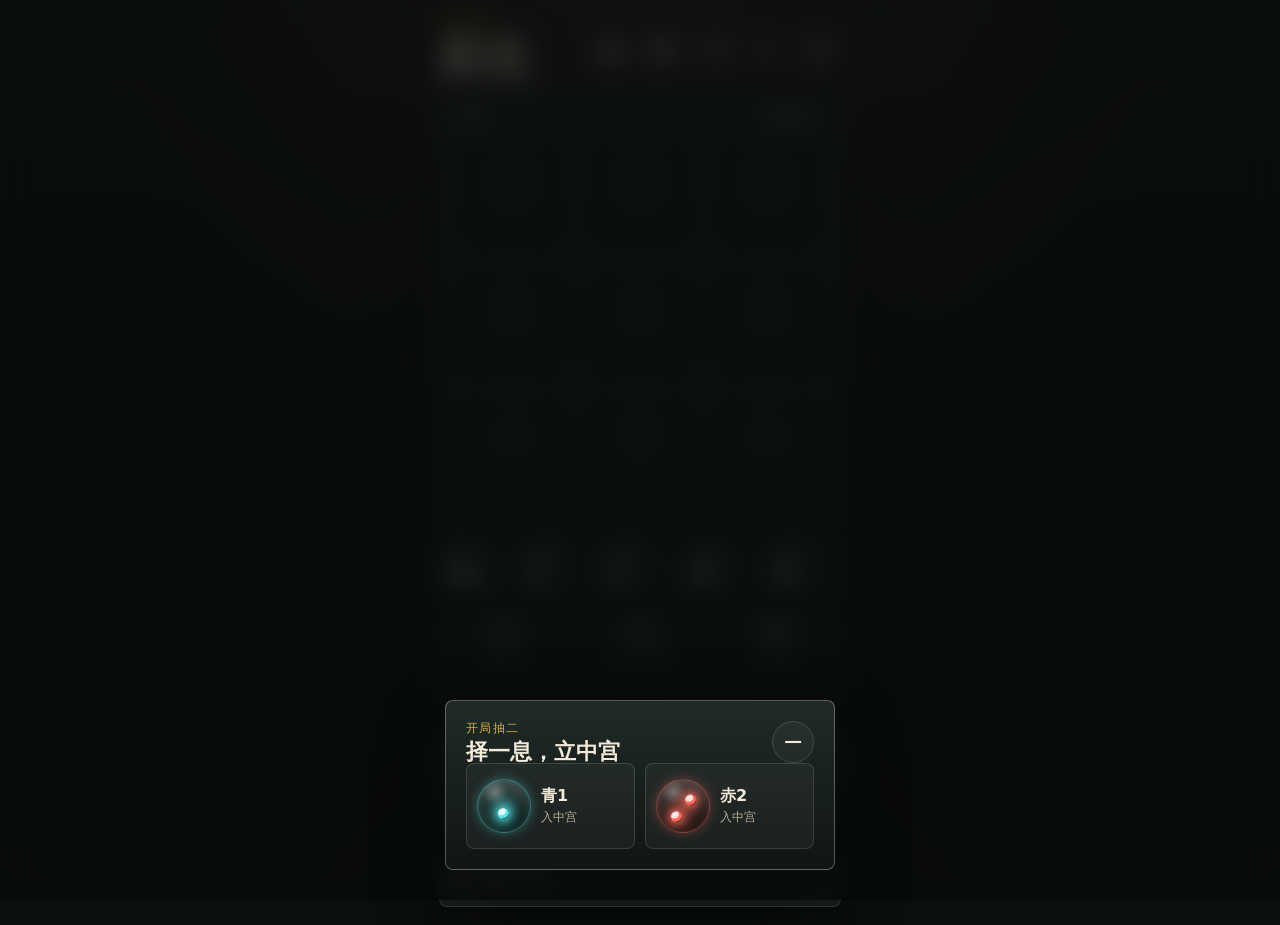
<file: index.html>
<!doctype html>
<html lang="zh-CN">
  <head>
    <meta charset="utf-8" />
    <meta name="viewport" content="width=device-width, initial-scale=1, viewport-fit=cover" />
    <meta name="theme-color" content="#101413" />
    <title>归元</title>
    <link rel="stylesheet" href="styles.css" />
  </head>
  <body>
    <main class="app-shell" aria-label="归元">
      <header class="topbar">
        <div>
          <p class="eyebrow">内景调息</p>
          <h1>归元</h1>
        </div>
        <div class="top-actions" aria-label="操作">
          <button class="icon-button scoreboard-button" id="scoreboardButton" type="button" aria-label="查看计分榜">
            <span class="scoreboard-icon" aria-hidden="true"><span></span></span>
          </button>
          <button class="icon-button rules-button" id="rulesButton" type="button" aria-label="查看规则">
            <span class="book-icon" aria-hidden="true"></span>
          </button>
          <button class="icon-button log-button" id="logButton" type="button" aria-label="查看日志">Log</button>
          <button class="icon-button" id="undoButton" type="button" aria-label="撤销一步">
            <svg class="undo-icon" viewBox="0 0 24 24" aria-hidden="true" focusable="false">
              <path d="M9 8H5V4" />
              <path d="M5.6 8.6A8 8 0 1 1 4 13.4" />
            </svg>
          </button>
          <button class="icon-button" id="restartButton" type="button" aria-label="重新开始">↻</button>
        </div>
      </header>

      <section class="guiyuan-panel" aria-label="归元图">
        <div class="panel-heading">
          <span>归元图</span>
          <span id="pendingSealText">待产印</span>
        </div>
        <div class="guiyuan-grid" id="guiyuanGrid"></div>
      </section>

      <section class="score-strip" aria-label="资源">
        <div class="resource">
          <span>心息</span>
          <strong id="heartValue">3/4</strong>
        </div>
        <div class="resource">
          <span>清明</span>
          <strong id="clarityValue">0</strong>
        </div>
        <div class="resource">
          <span>息周</span>
          <strong id="turnValue">0</strong>
        </div>
        <div class="resource">
          <span>余念</span>
          <strong id="remnantValue">无</strong>
        </div>
        <div class="resource">
          <span>无念</span>
          <strong id="noMindValue">无</strong>
        </div>
      </section>

      <section class="board" aria-label="三脉">
        <button class="lane" id="ascendLane" type="button" data-lane="ascend">
          <span class="lane-title">升脉</span>
          <span class="lane-rule">递增</span>
          <span class="lane-slots" id="ascendSlots"></span>
          <span class="lane-note" id="ascendNote"></span>
        </button>

        <button class="lane center-lane" id="centerLane" type="button" data-lane="center">
          <span class="lane-title">中宫</span>
          <span class="lane-rule">三条 / 顺子</span>
          <span class="lane-slots" id="centerSlots"></span>
          <span class="lane-note" id="centerNote"></span>
        </button>

        <button class="lane" id="descendLane" type="button" data-lane="descend">
          <span class="lane-title">降脉</span>
          <span class="lane-rule">递减</span>
          <span class="lane-slots" id="descendSlots"></span>
          <span class="lane-note" id="descendNote"></span>
        </button>
      </section>

      <section class="draw-panel" aria-label="本回合息珠">
        <div class="panel-heading">
          <span>本回合</span>
          <span id="phaseText">开局</span>
          <button class="abandon-button" id="abandonButton" type="button">换气</button>
        </div>
        <div class="draw-pair" id="drawPair"></div>
      </section>

      <section class="message-panel" aria-live="polite" aria-label="提示">
        <p id="primaryMessage">择一息入中宫。</p>
        <ol id="historyList"></ol>
      </section>
    </main>

    <section class="overlay is-visible" id="setupOverlay" aria-label="开局">
      <div class="modal setup-modal">
        <div class="modal-header">
          <div>
            <p class="eyebrow">开局抽二</p>
            <h2>择一息，立中宫</h2>
          </div>
          <button class="icon-button minimize-button" data-minimize="setup" type="button" aria-label="最小化弹窗">−</button>
        </div>
        <div class="setup-pair" id="setupPair"></div>
      </div>
    </section>

    <section class="overlay" id="callbackOverlay" aria-label="回调一脉">
      <div class="modal">
        <div class="modal-header">
          <div>
            <p class="eyebrow">中宫三条</p>
            <h2 id="callbackTitle">回调一脉</h2>
          </div>
          <button class="icon-button minimize-button" data-minimize="callback" type="button" aria-label="最小化弹窗">−</button>
        </div>
        <p class="modal-copy" id="callbackCopy"></p>
        <div class="callback-state" id="callbackState" aria-label="当前脉值"></div>
        <div class="modal-actions">
          <button class="action-button" id="callbackAscend" type="button">回调升脉</button>
          <button class="action-button" id="callbackDescend" type="button">回调降脉</button>
        </div>
      </div>
    </section>

    <section class="overlay" id="rulesOverlay" aria-label="游戏规则" aria-modal="true">
      <div class="modal rules-modal">
        <div class="log-header">
          <div>
            <p class="eyebrow">Rule Book</p>
            <h2>归元规则</h2>
          </div>
          <div class="modal-icon-actions">
            <button class="icon-button minimize-button" data-minimize="rules" type="button" aria-label="最小化弹窗">−</button>
            <button class="icon-button" id="closeRulesButton" type="button" aria-label="关闭规则">×</button>
          </div>
        </div>
        <div class="rules-content" aria-label="归元当前完整版规则">
          <section>
            <h3>一、游戏定位</h3>
            <p>《归元》是一款以内景调息为题材的极简策略游戏。</p>
            <p>玩家每回合抽取两枚带颜色的数字息珠，选择其中一枚放入三脉之一，调度升降、归中、余念与无念，最终在九宫格中修成一张<strong>归元图</strong>。</p>
            <p>游戏目标是在心息耗尽前，尽可能获得更高的总分，并修成更完整、更高分的归元图。</p>
            <p>最终总分为：<strong>最终总分 = 清明 + 归元图得分</strong>。</p>
          </section>

          <section>
            <h3>二、基础元素</h3>
            <p><strong>数字</strong>：游戏只使用 <code>1、2、3、4、5</code>。</p>
            <p><strong>颜色</strong>：每个数字都有一种颜色，暂定三色：赤、青、黄。例如赤1、青3、黄5。</p>
            <p>数字决定能否放入三脉。颜色不影响放置合法性，只影响结算倍率、调和、归元图印的颜色。</p>
          </section>

          <section>
            <h3>三、核心资源</h3>
            <ul>
              <li><strong>心息</strong>：生命值。初始心息为 <code>3</code>，最大心息为 <code>4</code>；心息降为 0 时游戏结束，进入终局计分。中宫顺子可以回复心息，但不能超过 4。</li>
              <li><strong>清明</strong>：过程分数，主要来自升脉和降脉结算。升脉、降脉按 <code>基础分 × 颜色倍率</code> 获得清明。</li>
              <li><strong>余念</strong>：一个被暂时禁止选择的点数。通常每回合未选择息珠的点数会成为新的余念。余念只记录点数，不记录颜色；若余念是 4，则赤4、青4、黄4 都不能选。</li>
              <li><strong>无念</strong>：一次性状态。下一次本应产生余念时，改为不产生余念，然后消耗无念。无念不可叠加，已有无念时再次获得仍只保留 1 次。</li>
            </ul>
          </section>

          <section>
            <h3>四、三脉结构</h3>
            <table>
              <thead>
                <tr><th>名称</th><th>格数</th><th>规则</th></tr>
              </thead>
              <tbody>
                <tr><td>升脉</td><td>3</td><td>数字必须严格递增</td></tr>
                <tr><td>降脉</td><td>3</td><td>数字必须严格递减</td></tr>
                <tr><td>中宫</td><td>3</td><td>必须最终形成三条或顺子</td></tr>
              </tbody>
            </table>
            <p>升脉和降脉第一格是带颜色的初始锚点。中宫开局会有一枚种子息珠。</p>
          </section>

          <section>
            <h3>五、开局设置</h3>
            <p>游戏开始时，随机抽出两枚彩色息珠。玩家选择其中一枚放入中宫第一格，作为<strong>中宫种子</strong>。另一枚未选择的息珠，其点数成为初始余念。</p>
            <p>当前版本开局从第二阶段开始：升脉初始值为 <code>2</code>，降脉初始值为 <code>4</code>。被选择的息珠颜色成为升脉初始锚色，未选择的息珠颜色成为降脉初始锚色。</p>
            <p>例：开局抽到赤2 / 青4。若选择赤2进入中宫，则开局状态为：升脉 <code>赤2，_，_</code>，降脉 <code>青4，_，_</code>，中宫 <code>赤2，_，_</code>，初始余念 4，心息 <code>3/4</code>，清明 0，无念无，归元图为空。</p>
            <p>若选择青4进入中宫，则开局状态为：升脉 <code>青2，_，_</code>，降脉 <code>赤4，_，_</code>，中宫 <code>青4，_，_</code>，初始余念 2，心息 <code>3/4</code>，清明 0，无念无，归元图为空。</p>
          </section>

          <section>
            <h3>六、每回合流程</h3>
            <ol>
              <li><strong>抽 2 枚息珠</strong>：随机抽出两枚彩色数字息珠，点数和颜色都可以重复。</li>
              <li><strong>检查余念</strong>：点数等于当前余念的息珠不能被选择；如果当前没有余念，则两个息珠都不因余念被禁。</li>
              <li><strong>可选择换气</strong>：在选择息珠前，玩家可以失去 1 点心息，弃掉当前两枚息珠并重新抽 2 枚。换气不设次数限制；当前余念不变，无念不消耗，被弃掉的息珠不产生新余念。若心息因此归零，游戏立即结束。</li>
              <li><strong>选择 1 枚息珠</strong>：玩家从可选息珠中选择 1 枚，尝试放入升脉、降脉或中宫。</li>
              <li><strong>断息提示</strong>：如果两枚息珠都因余念不可选，或所有可选息珠都无法合法放入任何一脉，则失去 1 点心息，这两枚息珠作废，当前余念不变，无念不消耗。界面会停在“断息”提示，玩家点击“继续”后重新抽 2 枚；若心息因此归零，则直接进入终局。</li>
              <li><strong>放入一脉</strong>：玩家将选中的息珠放入一个合法位置。若该脉因此填满，立即结算该脉，并产生一枚印放入归元图。</li>
              <li><strong>处理余念 / 无念</strong>：若本回合触发调和，则清空当前余念，本回合未选择息珠不产生新余念，并获得 1 次无念。若没有调和但拥有无念，则本回合不产生新余念并消耗无念。若没有调和也没有无念，则未选择息珠的点数成为新的余念。</li>
            </ol>
            <p>注意：如果另一枚息珠因为当前余念而不能选，但本回合成功选择并放入了另一枚息珠，则那枚未入脉的息珠仍视为“未选择息珠”。在没有调和、没有无念时，它的点数仍会成为新的余念，多数情况下会使余念保持不变。</p>
          </section>

          <section>
            <h3>七、升脉规则</h3>
            <p>升脉代表气息上行。升脉开局为 <code>某色2，_，_</code>，例如 <code>赤2，_，_</code>。第一格是初始锚点，既有点数，也有颜色。</p>
            <p>升脉只能从上到下填写。新填入的数字必须严格大于该脉上一个数字，并且第二格落子后仍需保证第三格有可能完成。例如 <code>赤2，青3，_</code> 后续可以放 4 或 5；<code>赤2，青3，黄5</code> 合法；<code>赤2，青3，黄2</code> 不合法。</p>
            <p>升脉结算时获得清明。升脉基础分由当前初始值决定：</p>
            <table>
              <thead>
                <tr><th>升脉当前初始值</th><th>基础分</th></tr>
              </thead>
              <tbody>
                <tr><td>1</td><td>1</td></tr>
                <tr><td>2</td><td>2</td></tr>
                <tr><td>3</td><td>3</td></tr>
              </tbody>
            </table>
            <p>公式为：<strong>升脉得分 = 升脉当前初始值 × 颜色倍率</strong>。虽然开局从 2 开始，但中宫三条回调可以让升脉回到更安全的 1。</p>
            <p>当升脉三格填满并结算后：获得清明，产生 1 枚升印，升脉清空，初始值 +1，新锚色继承本次完成升脉的最后落子颜色。若初始值达到 4，升脉进入脉闭状态，不可再放入任何数字，只能通过中宫三条回调解除。</p>
          </section>

          <section>
            <h3>八、降脉规则</h3>
            <p>降脉代表气息下行。降脉开局为 <code>某色4，_，_</code>，例如 <code>青4，_，_</code>。第一格是初始锚点，既有点数，也有颜色。</p>
            <p>降脉只能从上到下填写。新填入的数字必须严格小于该脉上一个数字，并且第二格落子后仍需保证第三格有可能完成。例如 <code>青4，赤3，_</code> 后续可以放 1 或 2；<code>青4，赤3，黄1</code> 合法；<code>青4，赤3，黄4</code> 不合法。</p>
            <p>降脉结算时获得清明。降脉基础分按难度阶数计算，而不是直接使用表面初始值：</p>
            <table>
              <thead>
                <tr><th>降脉当前初始值</th><th>基础分</th></tr>
              </thead>
              <tbody>
                <tr><td>5</td><td>1</td></tr>
                <tr><td>4</td><td>2</td></tr>
                <tr><td>3</td><td>3</td></tr>
              </tbody>
            </table>
            <p>公式为：<strong>降脉基础分 = 6 - 降脉当前初始值</strong>，因此 <strong>降脉得分 = 降脉基础分 × 颜色倍率</strong>。虽然开局从 4 开始，但中宫三条回调可以让降脉回到更安全的 5。</p>
            <p>当降脉三格填满并结算后：获得清明，产生 1 枚降印，降脉清空，初始值 -1，新锚色继承本次完成降脉的最后落子颜色。若初始值达到 2，降脉进入脉闭状态，不可再放入任何数字，只能通过中宫三条回调解除。</p>
          </section>

          <section>
            <h3>九、中宫规则</h3>
            <p>中宫代表气息归元。中宫不要求递增或递减，但最终必须形成三条或顺子。</p>
            <p><strong>三条</strong>是三个相同数字，例如 2、2、2 或 4、4、4。</p>
            <p><strong>顺子</strong>是三个连续数字，不要求顺序。合法顺子只有 <code>{1,2,3}</code>、<code>{2,3,4}</code>、<code>{3,4,5}</code>。</p>
            <p>中宫只能放入“仍有可能最终形成三条或顺子”的数字。中宫已有 1 个数字时，第二个数字必须仍可补成三条或顺子；已有 2 个数字时，第三个数字必须直接完成三条或顺子。</p>
            <p>例：中宫已有 2 时，放 2 合法，因为可以形成三条；放 1、3、4 合法，因为可以形成顺子；放 5 不合法，因为 2、5 无法补成三条或顺子。</p>
          </section>

          <section>
            <h3>十、颜色倍率规则</h3>
            <p>每当任意一脉结算时，都要检查该脉三个息珠的颜色结构。颜色结构共有三类：</p>
            <table>
              <thead>
                <tr><th>颜色结构</th><th>说明</th><th>倍率</th><th>额外效果</th></tr>
              </thead>
              <tbody>
                <tr><td>杂色</td><td>两同一异</td><td>×1</td><td>无</td></tr>
                <tr><td>三不同</td><td>三色齐</td><td>×2</td><td>触发调和</td></tr>
                <tr><td>三色同</td><td>三枚同色</td><td>×3</td><td>无额外状态，只提供高倍率</td></tr>
              </tbody>
            </table>
            <p>三不同指赤、青、黄各一枚，倍率 ×2，并触发调和：清空当前余念，本回合未选息珠不产生新余念，获得 1 次无念。</p>
            <p>三色同指三个颜色完全相同，倍率 ×3。三色同不再使用旧版固定奖励，而是统一通过倍率强化。</p>
          </section>

          <section>
            <h3>十一、中宫结算</h3>
            <p>当中宫三格填满后，立即结算，然后中宫清空。中宫结算也受颜色倍率影响。</p>
            <p><strong>中宫三条：回调一脉</strong>。基础回调值为 1，最终回调档数为 <code>1 × 颜色倍率</code>：杂色三条回调 1 档，三不同三条回调 2 档并触发调和，三色同三条回调 3 档。中宫三条结算后产生 1 枚定印。</p>
            <p>回调升脉时，升脉初始值向安全方向减少，最低回到 1；回调降脉时，降脉初始值向安全方向增加，最高回到 5。若回调后脱离脉闭值，则解除脉闭。被回调脉的新锚色改为完成中宫三条的最后落子颜色。</p>
            <p>升脉或降脉即使已经填入后续息珠，也可以被回调。回调只改变第一格的初始点数和颜色，后续已经填入的息珠不变。由于回调永远向安全方向移动，所以不会破坏既有合法性。如果回调档数超过可回调空间，则只回调到安全边界，多余档数忽略。</p>
            <p><strong>中宫顺子：回复心息</strong>。基础回复值为 1，最终回复心息为 <code>1 × 颜色倍率</code>：杂色顺子回复 1，三不同顺子回复 2 并触发调和，三色同顺子回复 3。回复不能超过最大心息 4。中宫顺子结算后产生 1 枚流印。</p>
          </section>

          <section>
            <h3>十二、调和规则</h3>
            <p>当任意一脉以三不同颜色结算时，触发调和。</p>
            <ol>
              <li>该脉基础效果 ×2；</li>
              <li>清空当前余念；</li>
              <li>本回合未选息珠不产生新余念；</li>
              <li>获得 1 次无念。</li>
            </ol>
            <p>调和可以来自升脉三不同、降脉三不同、中宫三不同三条或中宫三不同顺子。无念不可叠加。</p>
          </section>

          <section>
            <h3>十三、归元图规则</h3>
            <p>归元图是游戏的长期建设盘面。它不是第四列，不参与每回合数字放置合法性判断，只接收三脉结算后产生的印。</p>
            <p>归元图是一个 3×3 九宫格，坐标可理解为：</p>
            <pre><code>(0,0) (1,0) (2,0)
(0,1) (1,1) (2,1)
(0,2) (1,2) (2,2)</code></pre>
            <p>其中左下角为 <code>(0,2)</code>。</p>
            <table>
              <thead>
                <tr><th>结算来源</th><th>产生的印</th></tr>
              </thead>
              <tbody>
                <tr><td>升脉结算</td><td>升印</td></tr>
                <tr><td>降脉结算</td><td>降印</td></tr>
                <tr><td>中宫三条</td><td>定印</td></tr>
                <tr><td>中宫顺子</td><td>流印</td></tr>
              </tbody>
            </table>
            <p>每枚印有两个属性：印型（升、降、定、流）和颜色（赤、青、黄）。印的颜色继承本次结算的最后落子颜色。一次结算永远只产生 1 枚印，颜色倍率不额外增加印数量。</p>
          </section>

          <section>
            <h3>十四、归元图放置规则</h3>
            <p>第一枚印固定放在左下角 <code>(0,2)</code>，不需要玩家选择位置。</p>
            <p>从第二枚印开始，每次产生印后，玩家必须选择一个合法空格放置。合法空格必须为空，并且与至少一枚已有印正交相邻。正交相邻包括上、下、左、右，斜向相邻不算。</p>
            <p>第一枚印固定在左下后，第二枚印只能放在左中或中下：</p>
            <pre><code>□  □  □
可 □  □
印 可 □</code></pre>
            <p>如果第二枚放在中下，第三枚可放左中、中中、右下：</p>
            <pre><code>□  □  □
可 可 □
印 印 可</code></pre>
            <p>当归元图 9 格全部填满时，游戏立即结束，进入终局计分。如果心息先降为 0，也立即结束，归元图未填满也按已有印计分。</p>
          </section>

          <section>
            <h3>十五、终局计分</h3>
            <p>游戏结束时：<strong>最终总分 = 清明 + 归元图得分</strong>。</p>
            <p>清明来自游戏过程中升脉、降脉结算。归元图只计算 3 行 + 3 列，共 6 条线；不计算斜线。一条线必须有 3 枚印才计分，未填满的行或列不计分。</p>
            <p>每条有效线分别计算印型分和颜色分。线分为：<strong>印型分 + 颜色分</strong>。</p>
          </section>

          <section>
            <h3>十六、归元图印型分</h3>
            <ul>
              <li><strong>三同印：6 分</strong>。一条线上的 3 枚印完全同型，例如升 / 升 / 升、流 / 流 / 流。</li>
              <li><strong>三异印：3 分</strong>。一条线上的 3 枚印各不相同，例如升 / 降 / 定、升 / 定 / 流。共有 4 种印，所以三异印不要求包含全部 4 种，只要求这一线上的 3 枚互不相同。</li>
              <li><strong>二同一异：1 分</strong>。一条线上的 3 枚印为二同一异，例如升 / 升 / 降、定 / 流 / 定。</li>
            </ul>
          </section>

          <section>
            <h3>十七、归元图颜色分</h3>
            <ul>
              <li><strong>三同色：3 分</strong>。一条线上的 3 枚印颜色完全相同，例如赤 / 赤 / 赤。</li>
              <li><strong>三色齐：2 分</strong>。一条线上的 3 枚印正好包含赤、青、黄三种颜色。</li>
              <li><strong>二同一异：0 分</strong>。一条线上的颜色为二同一异，例如赤 / 赤 / 青。</li>
            </ul>
          </section>

          <section>
            <h3>十八、归元图计分示例</h3>
            <p>假设归元图为：</p>
            <pre><code>赤升   青降   黄定
赤升   赤升   赤升
黄流   青定   黄流</code></pre>
            <p><strong>第一行</strong>：赤升 / 青降 / 黄定。印型为升、降、定，三异印得 3 分；颜色为赤、青、黄，三色齐得 2 分；第一行总分为 5 分。</p>
            <p><strong>第二行</strong>：赤升 / 赤升 / 赤升。印型三同得 6 分，颜色三同得 3 分；第二行总分为 9 分。</p>
            <p><strong>第三行</strong>：黄流 / 青定 / 黄流。印型二同一异得 1 分，颜色二同一异得 0 分；第三行总分为 1 分。</p>
          </section>

          <section>
            <h3>十九、游戏结束</h3>
            <p>游戏有两种结束方式：</p>
            <ul>
              <li><strong>心息耗尽</strong>：当心息降为 0，游戏立即结束，进入终局计分。归元图未填满也正常计分，只有完整的行 / 列计分。</li>
              <li><strong>归元图填满</strong>：当归元图 9 格全部填满，游戏立即结束，进入终局计分。</li>
            </ul>
          </section>

          <section>
            <h3>二十、完整体验总结</h3>
            <p>《归元》的核心循环是：每回合抽 2 枚彩色息珠；避开余念，必要时换气；选择 1 枚放入升脉、降脉或中宫；通过升降获得清明；通过中宫三条回调脉象；通过中宫顺子回复心息；通过三不同触发调和，清空余念并获得无念；每次结算产出一枚印，放入归元图；最终根据清明与归元图共同计分。</p>
            <p><strong>一句话概括</strong>：三脉炼息，余念成障；凝聚增势，调和无念；结印成图，万象归元。</p>
          </section>
        </div>
        <div class="modal-actions rules-actions">
          <button class="action-button primary" id="closeRulesActionButton" type="button">返回</button>
        </div>
      </div>
    </section>

    <section class="overlay" id="logOverlay" aria-label="详细日志" aria-modal="true">
      <div class="modal log-modal">
        <div class="log-header">
          <div>
            <p class="eyebrow">Debug Log</p>
            <h2>息行记录</h2>
          </div>
          <div class="modal-icon-actions">
            <button class="icon-button minimize-button" data-minimize="log" type="button" aria-label="最小化弹窗">−</button>
            <button class="icon-button" id="closeLogButton" type="button" aria-label="关闭日志">×</button>
          </div>
        </div>
        <div class="log-list" id="logList" role="log" aria-label="游戏详细日志"></div>
        <div class="modal-actions log-actions">
          <button class="action-button" id="clearLogButton" type="button">清空日志</button>
          <button class="action-button primary" id="closeLogActionButton" type="button">返回</button>
        </div>
      </div>
    </section>

    <section class="overlay" id="scoreboardOverlay" aria-label="计分榜" aria-modal="true">
      <div class="modal scoreboard-modal">
        <div class="log-header">
          <div>
            <p class="eyebrow">Scoreboard</p>
            <h2>计分榜</h2>
          </div>
          <div class="modal-icon-actions">
            <button class="icon-button minimize-button" data-minimize="scoreboard" type="button" aria-label="最小化弹窗">−</button>
            <button class="icon-button" id="closeScoreboardButton" type="button" aria-label="关闭计分榜">×</button>
          </div>
        </div>
        <div class="scoreboard-content" id="scoreboardContent" aria-label="计分榜统计与记录"></div>
        <div class="modal-actions scoreboard-actions">
          <button class="action-button primary" id="closeScoreboardActionButton" type="button">返回</button>
        </div>
      </div>
    </section>

    <section class="overlay" id="gameOverOverlay" aria-label="游戏结束">
      <div class="modal">
        <div class="modal-header">
          <div>
            <p class="eyebrow">心息已尽</p>
            <h2>本局归元</h2>
          </div>
          <button class="icon-button minimize-button" data-minimize="gameover" type="button" aria-label="最小化弹窗">−</button>
        </div>
        <div class="final-score">
          <span>总分</span>
          <strong id="finalScore">0</strong>
        </div>
        <p class="modal-copy" id="finalBreakdown"></p>
        <div class="final-lines" id="finalLineScores" aria-label="归元图线分"></div>
        <p class="modal-copy" id="bestScoreText"></p>
        <button class="action-button primary" id="newGameButton" type="button">重新开始</button>
      </div>
    </section>

    <div class="minimized-dock" id="minimizedDock" hidden>
      <span id="minimizedDockLabel">弹窗已最小化</span>
      <button class="action-button" id="restoreOverlayButton" type="button">恢复</button>
    </div>

    <script src="game.js"></script>
  </body>
</html>
</file>
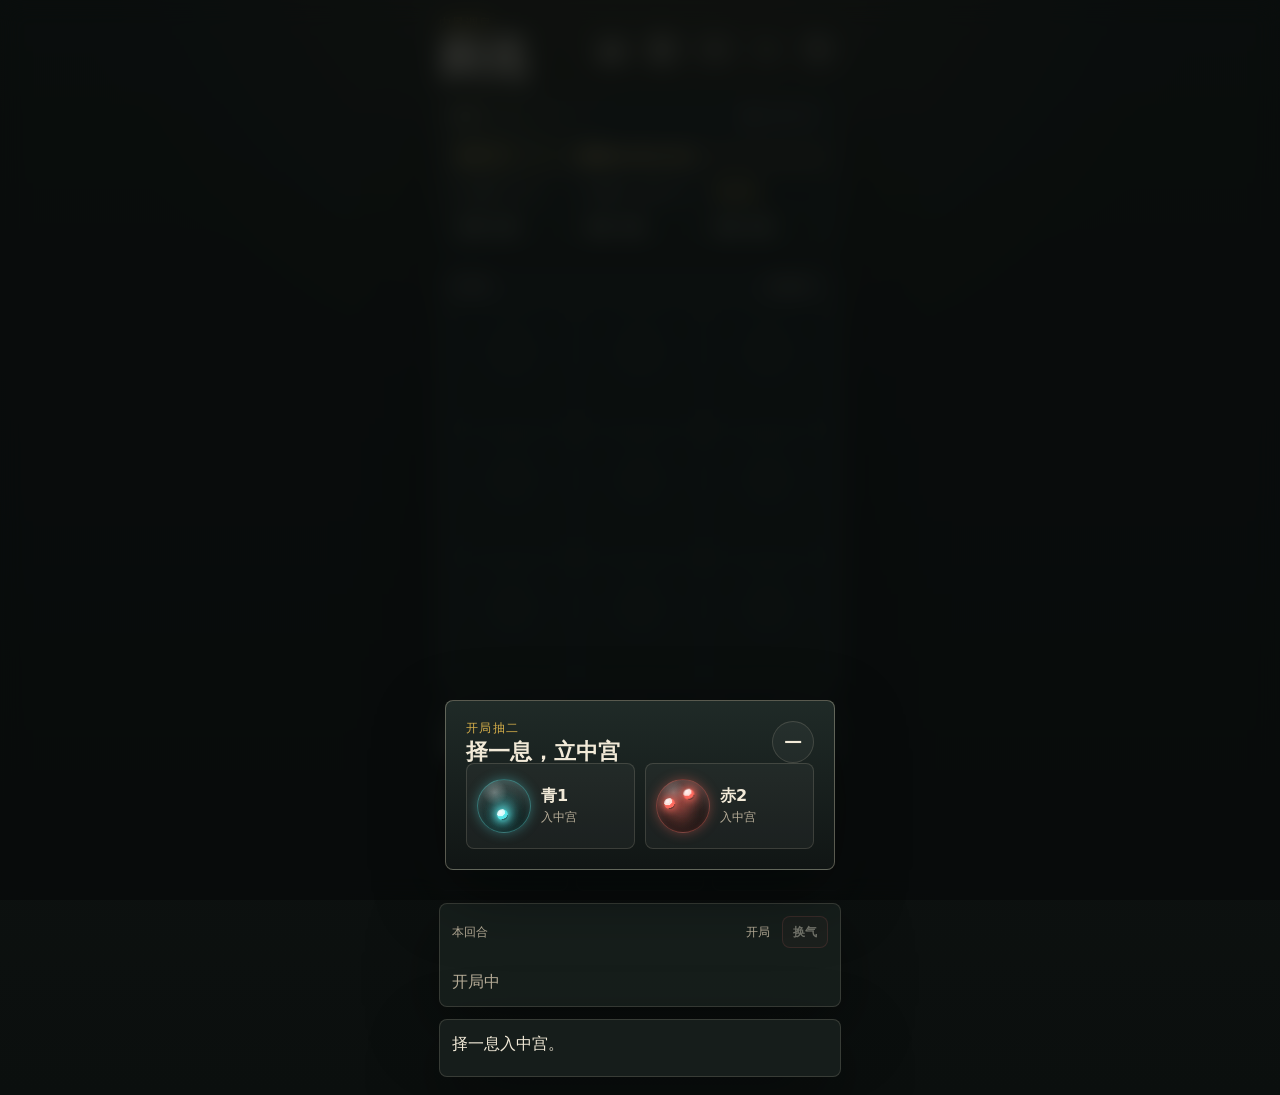
<file: android/app/src/main/assets/index.html>
<!doctype html>
<html lang="zh-CN">
  <head>
    <meta charset="utf-8" />
    <meta name="viewport" content="width=device-width, initial-scale=1, viewport-fit=cover" />
    <meta name="theme-color" content="#101413" />
    <title>归元</title>
    <link rel="stylesheet" href="styles.css" />
  </head>
  <body>
    <main class="app-shell" aria-label="归元">
      <header class="topbar">
        <div>
          <p class="eyebrow">内景调息</p>
          <h1>归元</h1>
        </div>
        <div class="top-actions" aria-label="操作">
          <button class="icon-button scoreboard-button" id="scoreboardButton" type="button" aria-label="查看计分榜">
            <span class="scoreboard-icon" aria-hidden="true"><span></span></span>
          </button>
          <button class="icon-button rules-button" id="rulesButton" type="button" aria-label="查看规则">
            <span class="book-icon" aria-hidden="true"></span>
          </button>
          <button class="icon-button log-button" id="logButton" type="button" aria-label="查看日志">Log</button>
          <button class="icon-button" id="undoButton" type="button" aria-label="撤销一步">
            <svg class="undo-icon" viewBox="0 0 24 24" aria-hidden="true" focusable="false">
              <path d="M9 8H5V4" />
              <path d="M5.6 8.6A8 8 0 1 1 4 13.4" />
            </svg>
          </button>
          <button class="icon-button" id="restartButton" type="button" aria-label="重新开始">↻</button>
        </div>
      </header>

      <section class="realm-panel" aria-label="三境归元">
        <div class="panel-heading">
          <span id="realmNameText">初境</span>
          <span id="realmFateText">命刻：第 7 印</span>
        </div>
        <div class="realm-origin">
          <span id="realmOriginText">元印：升</span>
          <span id="realmOriginTargetText">建议补全：降 / 定 / 流</span>
        </div>
        <div class="realm-details">
          <span id="realmSealCountText">已生成印：0 / 9</span>
          <span id="realmDistanceText">距离命刻：还差 7 印</span>
          <strong id="realmFieldSealText">下一枚场印未现</strong>
        </div>
        <div class="realm-field-seals" id="realmFieldSealsSummary" aria-label="三境场印">
          <span>初境：未现</span>
          <span>承境：未现</span>
          <span>归境：未现</span>
        </div>
      </section>

      <section class="guiyuan-panel" aria-label="归元图">
        <div class="panel-heading">
          <span>归元图</span>
          <span id="pendingSealText">待产印</span>
        </div>
        <div class="guiyuan-grid" id="guiyuanGrid"></div>
      </section>

      <section class="score-strip" aria-label="资源">
        <div class="resource">
          <span>心息</span>
          <strong id="heartValue">3/4</strong>
        </div>
        <div class="resource">
          <span>清明</span>
          <strong id="clarityValue">0</strong>
        </div>
        <div class="resource">
          <span>息周</span>
          <strong id="turnValue">0</strong>
        </div>
        <div class="resource">
          <span>余念</span>
          <strong id="remnantValue">无</strong>
        </div>
        <div class="resource">
          <span>换息</span>
          <strong id="noMindValue">无</strong>
        </div>
      </section>

      <section class="board" aria-label="三脉">
        <button class="lane" id="ascendLane" type="button" data-lane="ascend">
          <span class="lane-title">升脉</span>
          <span class="lane-rule">递增</span>
          <span class="lane-slots" id="ascendSlots"></span>
          <span class="lane-note" id="ascendNote"></span>
        </button>

        <button class="lane center-lane" id="centerLane" type="button" data-lane="center">
          <span class="lane-title">中宫</span>
          <span class="lane-rule">三条 / 顺子</span>
          <span class="lane-slots" id="centerSlots"></span>
          <span class="lane-note" id="centerNote"></span>
        </button>

        <button class="lane" id="descendLane" type="button" data-lane="descend">
          <span class="lane-title">降脉</span>
          <span class="lane-rule">递减</span>
          <span class="lane-slots" id="descendSlots"></span>
          <span class="lane-note" id="descendNote"></span>
        </button>
      </section>

      <section class="draw-panel" aria-label="本回合息珠">
        <div class="panel-heading">
          <span>本回合</span>
          <span id="phaseText">开局</span>
          <button class="abandon-button" id="abandonButton" type="button">换气</button>
        </div>
        <div class="draw-pair" id="drawPair"></div>
      </section>

      <section class="message-panel" aria-live="polite" aria-label="提示">
        <p id="primaryMessage">择一息入中宫。</p>
        <ol id="historyList"></ol>
      </section>
    </main>

    <section class="overlay is-visible" id="setupOverlay" aria-label="开局">
      <div class="modal setup-modal">
        <div class="modal-header">
          <div>
            <p class="eyebrow">开局抽二</p>
            <h2>择一息，立中宫</h2>
          </div>
          <button class="icon-button minimize-button" data-minimize="setup" type="button" aria-label="最小化弹窗">−</button>
        </div>
        <div class="setup-pair" id="setupPair"></div>
      </div>
    </section>

    <section class="overlay" id="callbackOverlay" aria-label="回调一脉">
      <div class="modal">
        <div class="modal-header">
          <div>
            <p class="eyebrow">中宫三条</p>
            <h2 id="callbackTitle">回调一脉</h2>
          </div>
          <button class="icon-button minimize-button" data-minimize="callback" type="button" aria-label="最小化弹窗">−</button>
        </div>
        <p class="modal-copy" id="callbackCopy"></p>
        <div class="callback-state" id="callbackState" aria-label="当前脉值"></div>
        <div class="modal-actions">
          <button class="action-button" id="callbackAscend" type="button">回调升脉</button>
          <button class="action-button" id="callbackDescend" type="button">回调降脉</button>
        </div>
      </div>
    </section>

    <section class="overlay" id="rulesOverlay" aria-label="游戏规则" aria-modal="true">
      <div class="modal rules-modal">
        <div class="log-header">
          <div>
            <p class="eyebrow">Rule Book</p>
            <h2>归元规则</h2>
          </div>
          <div class="modal-icon-actions">
            <button class="icon-button minimize-button" data-minimize="rules" type="button" aria-label="最小化弹窗">−</button>
            <button class="icon-button" id="closeRulesButton" type="button" aria-label="关闭规则">×</button>
          </div>
        </div>
        <div class="rules-content" aria-label="归元当前完整版规则">
          <section>
            <h3>一、游戏定位</h3>
            <p>《归元》是一款以内景调息为题材的极简策略游戏。当前规则为 v3.2。</p>
            <p>玩家每回合抽取两枚带颜色的数字息珠，选择其中一枚放入三脉之一，调度升降、归中、余念与免费换息，并在三境归元中通过元印与命刻场印完成大局结算。</p>
            <p>游戏目标是在心息耗尽前，尽可能获得更高的总分，并修成更完整、更高分的归元图。</p>
            <p>最终总分为：<strong>最终总分 = 清明 + 归元图得分</strong>。</p>
          </section>

          <section>
            <h3>二、基础元素</h3>
            <p><strong>数字</strong>：游戏只使用 <code>1、2、3、4、5</code>。</p>
            <p><strong>颜色</strong>：每个数字都有一种颜色，暂定三色：赤、青、黄。例如赤1、青3、黄5。</p>
            <p>数字决定能否放入三脉。颜色不影响放置合法性，只影响色象加成、调和、归元图印的颜色。</p>
          </section>

          <section>
            <h3>三、核心资源</h3>
            <ul>
              <li><strong>心息</strong>：生命值。初始心息为 <code>3</code>，最大心息为 <code>4</code>；心息降为 0 时游戏结束，进入终局计分。中宫顺子可以回复心息，但不能超过 4。</li>
              <li><strong>清明</strong>：过程分数，主要来自升脉和降脉结算。升脉、降脉按 <code>基础分 + 色象加成</code> 获得清明。</li>
              <li><strong>余念</strong>：一个被暂时禁止选择的点数。通常每回合未选择息珠的点数会成为新的余念。余念只记录点数，不记录颜色；若余念是 4，则赤4、青4、黄4 都不能选。</li>
              <li><strong>免费换息</strong>：由调和获得的一次性重抽机会。拥有免费换息时，可在抽 2 后、择息前作废当前两息并免费重抽；不损失心息，不改变余念。免费换息不可叠加，可跨回合保留，但不可跨局。</li>
            </ul>
          </section>

          <section>
            <h3>四、三脉结构</h3>
            <table>
              <thead>
                <tr><th>名称</th><th>格数</th><th>规则</th></tr>
              </thead>
              <tbody>
                <tr><td>升脉</td><td>3</td><td>数字必须严格递增</td></tr>
                <tr><td>降脉</td><td>3</td><td>数字必须严格递减</td></tr>
                <tr><td>中宫</td><td>3</td><td>必须最终形成三条或顺子</td></tr>
              </tbody>
            </table>
            <p>升脉和降脉第一格是带颜色的初始锚点。中宫开局会有一枚种子息珠。</p>
          </section>

          <section>
            <h3>五、开局设置</h3>
            <p>游戏开始时，随机抽出两枚彩色息珠。玩家选择其中一枚放入中宫第一格，作为<strong>中宫种子</strong>。另一枚未选择的息珠，其点数成为初始余念。</p>
            <p>当前版本开局从第二阶段开始：升脉初始值为 <code>2</code>，降脉初始值为 <code>4</code>。被选择的息珠颜色成为升脉初始锚色，未选择的息珠颜色成为降脉初始锚色。</p>
            <p>例：开局抽到赤2 / 青4。若选择赤2进入中宫，则开局状态为：升脉 <code>赤2，_，_</code>，降脉 <code>青4，_，_</code>，中宫 <code>赤2，_，_</code>，初始余念 4，心息 <code>3/4</code>，清明 0，免费换息无，归元图为空。</p>
            <p>若选择青4进入中宫，则开局状态为：升脉 <code>青2，_，_</code>，降脉 <code>赤4，_，_</code>，中宫 <code>青4，_，_</code>，初始余念 2，心息 <code>3/4</code>，清明 0，免费换息无，归元图为空。</p>
          </section>

          <section>
            <h3>六、每回合流程</h3>
            <ol>
              <li><strong>抽 2 枚息珠</strong>：随机抽出两枚彩色数字息珠，点数和颜色都可以重复。</li>
              <li><strong>检查余念</strong>：点数等于当前余念的息珠不能被选择；如果当前没有余念，则两个息珠都不因余念被禁。</li>
              <li><strong>可选择换气</strong>：在选择息珠前，玩家可以失去 1 点心息，弃掉当前两枚息珠并重新抽 2 枚。换气不设次数限制；当前余念不变，免费换息不消耗，被弃掉的息珠不产生新余念。若心息因此归零，游戏立即结束。</li>
              <li><strong>可使用免费换息</strong>：若拥有免费换息，本回合按钮显示“免费换息”。使用后当前两枚息珠作废，不损失心息，当前余念不变，重新抽 2 枚，并消耗免费换息。若当前抽息会立刻断息，免费换息会先自动发动。</li>
              <li><strong>选择 1 枚息珠</strong>：玩家从可选息珠中选择 1 枚，尝试放入升脉、降脉或中宫。</li>
              <li><strong>断息提示</strong>：如果两枚息珠都因余念不可选，或所有可选息珠都无法合法放入任何一脉，且没有免费换息可用，则失去 1 点心息，这两枚息珠作废，当前余念不变。界面会停在“断息”提示，玩家点击“继续”后重新抽 2 枚；若心息因此归零，则直接进入终局。</li>
              <li><strong>放入一脉</strong>：玩家将选中的息珠放入一个合法位置。若该脉因此填满，立即结算该脉，并产生一枚印放入归元图。</li>
              <li><strong>处理余念</strong>：若本回合触发调和，则获得 1 次免费换息；若已有免费换息则不叠加。随后未选择息珠的点数成为新的余念。</li>
            </ol>
            <p>注意：调和不再清空余念，也不阻止本回合产生新余念。如果另一枚息珠因为当前余念而不能选，但本回合成功选择并放入了另一枚息珠，则那枚未入脉的息珠仍视为“未选择息珠”，它的点数仍会成为新的余念。</p>
          </section>

          <section>
            <h3>七、升脉规则</h3>
            <p>升脉代表气息上行。升脉开局为 <code>某色2，_，_</code>，例如 <code>赤2，_，_</code>。第一格是初始锚点，既有点数，也有颜色。</p>
            <p>升脉只能从上到下填写。新填入的数字必须严格大于该脉上一个数字，并且第二格落子后仍需保证第三格有可能完成。例如 <code>赤2，青3，_</code> 后续可以放 4 或 5；<code>赤2，青3，黄5</code> 合法；<code>赤2，青3，黄2</code> 不合法。</p>
            <p>升脉结算时获得清明。升脉基础分由当前初始值决定：</p>
            <table>
              <thead>
                <tr><th>升脉当前初始值</th><th>基础分</th></tr>
              </thead>
              <tbody>
                <tr><td>1</td><td>1</td></tr>
                <tr><td>2</td><td>2</td></tr>
                <tr><td>3</td><td>3</td></tr>
              </tbody>
            </table>
            <p>公式为：<strong>升脉得分 = 升脉当前初始值 + 色象加成</strong>。色象加成为：杂色 +0，调和 +1，凝聚 +2。虽然开局从 2 开始，但中宫三条回调可以让升脉回到更安全的 1。</p>
            <p>当升脉三格填满并结算后：获得清明，产生 1 枚升印，升脉清空，初始值 +1，新锚色继承本次完成升脉的最后落子颜色。若初始值达到 4，升脉进入脉闭状态，不可再放入任何数字，只能通过中宫三条回调解除。</p>
          </section>

          <section>
            <h3>八、降脉规则</h3>
            <p>降脉代表气息下行。降脉开局为 <code>某色4，_，_</code>，例如 <code>青4，_，_</code>。第一格是初始锚点，既有点数，也有颜色。</p>
            <p>降脉只能从上到下填写。新填入的数字必须严格小于该脉上一个数字，并且第二格落子后仍需保证第三格有可能完成。例如 <code>青4，赤3，_</code> 后续可以放 1 或 2；<code>青4，赤3，黄1</code> 合法；<code>青4，赤3，黄4</code> 不合法。</p>
            <p>降脉结算时获得清明。降脉基础分按难度阶数计算，而不是直接使用表面初始值：</p>
            <table>
              <thead>
                <tr><th>降脉当前初始值</th><th>基础分</th></tr>
              </thead>
              <tbody>
                <tr><td>5</td><td>1</td></tr>
                <tr><td>4</td><td>2</td></tr>
                <tr><td>3</td><td>3</td></tr>
              </tbody>
            </table>
            <p>公式为：<strong>降脉基础分 = 6 - 降脉当前初始值</strong>，因此 <strong>降脉得分 = 降脉基础分 + 色象加成</strong>。色象加成为：杂色 +0，调和 +1，凝聚 +2。虽然开局从 4 开始，但中宫三条回调可以让降脉回到更安全的 5。</p>
            <p>当降脉三格填满并结算后：获得清明，产生 1 枚降印，降脉清空，初始值 -1，新锚色继承本次完成降脉的最后落子颜色。若初始值达到 2，降脉进入脉闭状态，不可再放入任何数字，只能通过中宫三条回调解除。</p>
          </section>

          <section>
            <h3>九、中宫规则</h3>
            <p>中宫代表气息归元。中宫不要求递增或递减，但最终必须形成三条或顺子。</p>
            <p><strong>三条</strong>是三个相同数字，例如 2、2、2 或 4、4、4。</p>
            <p><strong>顺子</strong>是三个连续数字，不要求顺序。合法顺子只有 <code>{1,2,3}</code>、<code>{2,3,4}</code>、<code>{3,4,5}</code>。</p>
            <p>中宫只能放入“仍有可能最终形成三条或顺子”的数字。中宫已有 1 个数字时，第二个数字必须仍可补成三条或顺子；已有 2 个数字时，第三个数字必须直接完成三条或顺子。</p>
            <p>例：中宫已有 2 时，放 2 合法，因为可以形成三条；放 1、3、4 合法，因为可以形成顺子；放 5 不合法，因为 2、5 无法补成三条或顺子。</p>
          </section>

          <section>
            <h3>十、色象加成规则</h3>
            <p>每当任意一脉结算时，都要检查该脉三个息珠的颜色结构。颜色结构在即时结算中称为色象，共有三类：</p>
            <table>
              <thead>
                <tr><th>色象</th><th>说明</th><th>升/降清明</th><th>额外效果</th></tr>
              </thead>
              <tbody>
                <tr><td>杂色</td><td>两同一异</td><td>+0</td><td>无</td></tr>
                <tr><td>调和</td><td>三色齐</td><td>+1</td><td>获得免费换息</td></tr>
                <tr><td>凝聚</td><td>三枚同色</td><td>+2</td><td>强化本次结算</td></tr>
              </tbody>
            </table>
            <p>调和指赤、青、黄各一枚。调和不是爆分路线，而是节奏资源路线：获得 1 次免费换息。调和不再清空余念，也不阻止本回合产生新余念。</p>
            <p>凝聚指三个颜色完全相同。凝聚不是爆发路线，而是让本次即时结算略强一点。</p>
          </section>

          <section>
            <h3>十一、中宫结算</h3>
            <p>当中宫三格填满后，立即结算，然后中宫清空。中宫结算也受色象影响，但不使用乘法放大。</p>
            <p><strong>中宫三条：回调一脉</strong>。基础回调值为 1：杂色三条回调 1 档；调和三条回调 1 档并触发调和；凝聚三条回调 2 档。中宫三条结算后产生 1 枚定印。</p>
            <p>回调升脉时，升脉初始值向安全方向减少，最低回到 1；回调降脉时，降脉初始值向安全方向增加，最高回到 5。若回调后脱离脉闭值，则解除脉闭。被回调脉的新锚色改为完成中宫三条的最后落子颜色。</p>
            <p>升脉或降脉即使已经填入后续息珠，也可以被回调。回调只改变第一格的初始点数和颜色，后续已经填入的息珠不变。由于回调永远向安全方向移动，所以不会破坏既有合法性。如果回调档数超过可回调空间，则只回调到安全边界，多余档数忽略。</p>
            <p><strong>中宫顺子：回复心息</strong>。基础回复值为 1：杂色顺子回复 1；调和顺子回复 1 并触发调和；凝聚顺子回复 2。回复不能超过最大心息 4。中宫顺子结算后产生 1 枚流印。</p>
          </section>

          <section>
            <h3>十二、调和规则</h3>
            <p>当任意一脉以三不同颜色结算时，触发调和。</p>
            <ol>
              <li>升脉 / 降脉清明 +1；中宫不额外加档或加回复；</li>
              <li>获得 1 次免费换息；若已有免费换息，则不叠加。</li>
            </ol>
            <p>调和可以来自升脉三不同、降脉三不同、中宫三不同三条或中宫三不同顺子。免费换息可跨回合保留，但单局结束和三境进入下一境时清空。</p>
          </section>

          <section>
            <h3>十三、归元图规则</h3>
            <p>归元图是游戏的长期建设盘面。它不是第四列，不参与每回合数字放置合法性判断，只接收三脉结算后产生的印。</p>
            <p>归元图是一个 3×3 九宫格，坐标可理解为：</p>
            <pre><code>(0,0) (1,0) (2,0)
(0,1) (1,1) (2,1)
(0,2) (1,2) (2,2)</code></pre>
            <p>其中左下角为 <code>(0,2)</code>。</p>
            <table>
              <thead>
                <tr><th>结算来源</th><th>产生的印</th></tr>
              </thead>
              <tbody>
                <tr><td>升脉结算</td><td>升印</td></tr>
                <tr><td>降脉结算</td><td>降印</td></tr>
                <tr><td>中宫三条</td><td>定印</td></tr>
                <tr><td>中宫顺子</td><td>流印</td></tr>
              </tbody>
            </table>
            <p>每枚印有两个属性：印型（升、降、定、流）和颜色（赤、青、黄）。印的颜色继承本次结算的最后落子颜色。一次结算永远只产生 1 枚印，色象加成不额外增加印数量。</p>
          </section>

          <section>
            <h3>十四、归元图放置规则</h3>
            <p>第一枚印固定放在左下角 <code>(0,2)</code>，不需要玩家选择位置。</p>
            <p>从第二枚印开始，每次产生印后，玩家必须选择一个合法空格放置。合法空格必须为空，并且与至少一枚已有印正交相邻。正交相邻包括上、下、左、右，斜向相邻不算。</p>
            <p>第一枚印固定在左下后，第二枚印只能放在左中或中下：</p>
            <pre><code>□  □  □
可 □  □
印 可 □</code></pre>
            <p>如果第二枚放在中下，第三枚可放左中、中中、右下：</p>
            <pre><code>□  □  □
可 可 □
印 印 可</code></pre>
            <p>当归元图 9 格全部填满时，游戏立即结束，进入终局计分。如果心息先降为 0，也立即结束，归元图未填满也按已有印计分。</p>
          </section>

          <section>
            <h3>十五、终局计分</h3>
            <p>游戏结束时：<strong>最终总分 = 清明 + 归元图得分</strong>。</p>
            <p>清明来自游戏过程中升脉、降脉结算。归元图只计算 3 行 + 3 列，共 6 条线；不计算斜线。一条线必须有 3 枚印才计分，未填满的行或列不计分。</p>
            <p>每条有效线分别计算印型分和颜色分。线分为：<strong>印型分 + 颜色分</strong>。</p>
          </section>

          <section>
            <h3>十六、归元图印型分</h3>
            <ul>
              <li><strong>三同印：6 分</strong>。一条线上的 3 枚印完全同型，例如升 / 升 / 升、流 / 流 / 流。</li>
              <li><strong>三异印：3 分</strong>。一条线上的 3 枚印各不相同，例如升 / 降 / 定、升 / 定 / 流。共有 4 种印，所以三异印不要求包含全部 4 种，只要求这一线上的 3 枚互不相同。</li>
              <li><strong>二同一异：1 分</strong>。一条线上的 3 枚印为二同一异，例如升 / 升 / 降、定 / 流 / 定。</li>
            </ul>
          </section>

          <section>
            <h3>十七、归元图颜色分</h3>
            <ul>
              <li><strong>三同色：3 分</strong>。一条线上的 3 枚印颜色完全相同，例如赤 / 赤 / 赤。</li>
              <li><strong>三色齐：2 分</strong>。一条线上的 3 枚印正好包含赤、青、黄三种颜色。</li>
              <li><strong>二同一异：0 分</strong>。一条线上的颜色为二同一异，例如赤 / 赤 / 青。</li>
            </ul>
          </section>

          <section>
            <h3>十八、归元图计分示例</h3>
            <p>假设归元图为：</p>
            <pre><code>赤升   青降   黄定
赤升   赤升   赤升
黄流   青定   黄流</code></pre>
            <p><strong>第一行</strong>：赤升 / 青降 / 黄定。印型为升、降、定，三异印得 3 分；颜色为赤、青、黄，三色齐得 2 分；第一行总分为 5 分。</p>
            <p><strong>第二行</strong>：赤升 / 赤升 / 赤升。印型三同得 6 分，颜色三同得 3 分；第二行总分为 9 分。</p>
            <p><strong>第三行</strong>：黄流 / 青定 / 黄流。印型二同一异得 1 分，颜色二同一异得 0 分；第三行总分为 1 分。</p>
          </section>

          <section>
            <h3>十九、三境归元 v3.2</h3>
            <p>当前默认模式为三境归元：连续进行初境、承境、归境三场单局。每一境仍完整使用当前单局规则。</p>
            <table>
              <thead>
                <tr><th>境名</th><th>命刻</th></tr>
              </thead>
              <tbody>
                <tr><td>初境</td><td>第 7 印</td></tr>
                <tr><td>承境</td><td>第 8 印</td></tr>
                <tr><td>归境</td><td>第 9 印</td></tr>
              </tbody>
            </table>
            <p><strong>元印</strong>：三境开始时随机生成 1 个只含印型的元印，可能为升、降、定、流。元印不放入归元图，不影响单局，只参与三境命刻分。</p>
            <p><strong>场印</strong>：每局按产印顺序记录印号。初境第 7 印、承境第 8 印、归境第 9 印成为本局场印。若未达命刻但已有印，则从本局已生成印中随机显现 1 枚作为场印；若本局无印，则三境失败。</p>
            <p><strong>命刻分</strong> = 三色覆盖分 + 四印覆盖分 + 完全归元奖励。</p>
            <table>
              <thead>
                <tr><th>项目</th><th>覆盖数</th><th>分数</th></tr>
              </thead>
              <tbody>
                <tr><td>三色覆盖</td><td>1 / 2 / 3 色</td><td>0 / 8 / 16</td></tr>
                <tr><td>四印覆盖</td><td>1 / 2 / 3 / 4 型</td><td>0 / 6 / 12 / 24</td></tr>
                <tr><td>完全归元</td><td>三色 3 且四印 4</td><td>+10</td></tr>
              </tbody>
            </table>
            <p>三境成功时：<strong>三境总分 = 三场单局分之和 + 命刻分</strong>。命刻分最高 50。</p>
          </section>

          <section>
            <h3>二十、游戏结束</h3>
            <p>游戏有两种结束方式：</p>
            <ul>
              <li><strong>心息耗尽</strong>：当心息降为 0，游戏立即结束，进入终局计分。归元图未填满也正常计分，只有完整的行 / 列计分。</li>
              <li><strong>归元图填满</strong>：当归元图 9 格全部填满，游戏立即结束，进入终局计分。</li>
            </ul>
          </section>

          <section>
            <h3>二十一、完整体验总结</h3>
            <p>《归元》的核心循环是：每回合抽 2 枚彩色息珠；避开余念，必要时换气；选择 1 枚放入升脉、降脉或中宫；通过升降获得清明；通过中宫三条回调脉象；通过中宫顺子回复心息；通过三不同触发调和，获得一次免费换息；每次结算产出一枚印，放入归元图；单局根据清明与归元图计分；三境根据元印和三枚命刻场印计算命刻分。</p>
            <p><strong>一句话概括</strong>：三脉炼息，余念成障；凝聚增势，调和换息；结印成图，命刻归元。</p>
          </section>
        </div>
        <div class="modal-actions rules-actions">
          <button class="action-button primary" id="closeRulesActionButton" type="button">返回</button>
        </div>
      </div>
    </section>

    <section class="overlay" id="logOverlay" aria-label="详细日志" aria-modal="true">
      <div class="modal log-modal">
        <div class="log-header">
          <div>
            <p class="eyebrow">Debug Log</p>
            <h2>息行记录</h2>
          </div>
          <div class="modal-icon-actions">
            <button class="icon-button minimize-button" data-minimize="log" type="button" aria-label="最小化弹窗">−</button>
            <button class="icon-button" id="closeLogButton" type="button" aria-label="关闭日志">×</button>
          </div>
        </div>
        <div class="log-list" id="logList" role="log" aria-label="游戏详细日志"></div>
        <div class="modal-actions log-actions">
          <button class="action-button" id="clearLogButton" type="button">清空日志</button>
          <button class="action-button primary" id="closeLogActionButton" type="button">返回</button>
        </div>
      </div>
    </section>

    <section class="overlay" id="scoreboardOverlay" aria-label="计分榜" aria-modal="true">
      <div class="modal scoreboard-modal">
        <div class="log-header">
          <div>
            <p class="eyebrow">Scoreboard</p>
            <h2>计分榜</h2>
          </div>
          <div class="modal-icon-actions">
            <button class="icon-button minimize-button" data-minimize="scoreboard" type="button" aria-label="最小化弹窗">−</button>
            <button class="icon-button" id="closeScoreboardButton" type="button" aria-label="关闭计分榜">×</button>
          </div>
        </div>
        <div class="scoreboard-content" id="scoreboardContent" aria-label="计分榜统计与记录"></div>
        <div class="modal-actions scoreboard-actions">
          <button class="action-button primary" id="closeScoreboardActionButton" type="button">返回</button>
        </div>
      </div>
    </section>

    <section class="overlay" id="gameOverOverlay" aria-label="游戏结束">
      <div class="modal">
        <div class="modal-header">
          <div>
            <p class="eyebrow" id="gameOverEyebrow">心息已尽</p>
            <h2 id="gameOverTitle">本局归元</h2>
          </div>
          <button class="icon-button minimize-button" data-minimize="gameover" type="button" aria-label="最小化弹窗">−</button>
        </div>
        <div class="final-score">
          <span>总分</span>
          <strong id="finalScore">0</strong>
        </div>
        <p class="modal-copy" id="finalBreakdown"></p>
        <div class="final-lines" id="finalLineScores" aria-label="归元图线分"></div>
        <p class="modal-copy" id="bestScoreText"></p>
        <button class="action-button primary" id="newGameButton" type="button">重新开始</button>
      </div>
    </section>

    <div class="minimized-dock" id="minimizedDock" hidden>
      <span id="minimizedDockLabel">弹窗已最小化</span>
      <button class="action-button" id="restoreOverlayButton" type="button">恢复</button>
    </div>

    <script src="game.js"></script>
  </body>
</html>
</file>
<file: styles.css>
:root {
  color-scheme: dark;
  --bg: #101413;
  --panel: #18201e;
  --panel-strong: #202b28;
  --line: rgba(229, 219, 190, 0.16);
  --line-strong: rgba(229, 219, 190, 0.34);
  --text: #f2ead8;
  --muted: #b7ad98;
  --soft: #817765;
  --red: #d85b50;
  --blue: #4eb7bd;
  --yellow: #d6af4a;
  --good: #9bcf8c;
  --warn: #e0a45d;
  --bad: #d96868;
  --shadow: 0 24px 70px rgba(0, 0, 0, 0.38);
  --glow-red: #ff6b5f;
  --glow-blue: #58e6e8;
  --glow-yellow: #ffd45a;
  --glow-gold: #ffb84a;
  --radius: 8px;
  font-family: ui-sans-serif, system-ui, -apple-system, BlinkMacSystemFont, "Segoe UI", sans-serif;
}

* {
  box-sizing: border-box;
}

html,
body {
  min-height: 100%;
}

body {
  margin: 0;
  background:
    radial-gradient(circle at 50% -10%, rgba(214, 175, 74, 0.11), transparent 34rem),
    linear-gradient(180deg, #121716 0%, #0b0f0e 100%);
  color: var(--text);
}

button {
  color: inherit;
  font: inherit;
  -webkit-tap-highlight-color: transparent;
}

.icon-button,
.lane,
.guiyuan-cell,
.stone-button,
.action-button,
.abandon-button {
  --ember-a: rgba(88, 230, 232, 0.22);
  --ember-b: rgba(255, 212, 90, 0.16);
  --ember-c: rgba(255, 184, 74, 0.1);
  position: relative;
  overflow: visible;
  isolation: isolate;
}

.ember-layer {
  position: absolute;
  inset: 0;
  z-index: 1;
  border-radius: inherit;
  opacity: 0;
  overflow: visible;
  pointer-events: none;
  transition: opacity 180ms ease;
}

.ember-spot {
  position: absolute;
  left: 0;
  top: 0;
  width: var(--ember-size, 54px);
  height: var(--ember-size, 54px);
  margin: calc(var(--ember-size, 54px) / -2) 0 0 calc(var(--ember-size, 54px) / -2);
  border-radius: 999px;
  background:
    radial-gradient(circle, var(--ember-core, var(--ember-a)) 0 12%, var(--ember-fill, var(--ember-b)) 28%, transparent 68%);
  filter: blur(var(--ember-blur, 13px));
  opacity: var(--ember-opacity, 0.58);
  mix-blend-mode: screen;
  transform: translate3d(var(--ember-x, 0px), var(--ember-y, 0px), 0) scale(var(--ember-scale, 1));
  will-change: transform, opacity;
}

.has-ember-light .ember-layer {
  opacity: 0.72;
}

.lane > *,
.guiyuan-cell > *,
.stone-button > * {
  position: relative;
  z-index: 2;
}

.lane > .ember-layer,
.guiyuan-cell > .ember-layer,
.stone-button > .ember-layer,
.icon-button > .ember-layer,
.action-button > .ember-layer,
.abandon-button > .ember-layer {
  position: absolute;
  z-index: 1;
}

.icon-button:not(:disabled):is(:hover, :focus-visible, :active),
.guiyuan-cell:not(:disabled):is(:hover, :focus-visible, :active),
.stone-button:not(:disabled):is(:hover, :focus-visible, :active),
.action-button:not(:disabled):is(:hover, :focus-visible, :active),
.abandon-button:not(:disabled):is(:hover, :focus-visible, :active),
.lane:not(:disabled):is(:hover, :focus-visible, :active) {
  border-color: rgba(214, 175, 74, 0.66);
  background-color: rgba(255, 255, 255, 0.075);
  box-shadow:
    0 0 0 1px rgba(255, 212, 90, 0.1),
    0 0 16px rgba(88, 230, 232, 0.18),
    0 0 34px rgba(255, 212, 90, 0.12),
    0 12px 30px rgba(0, 0, 0, 0.22);
  outline: none;
}

.lane.is-legal:not(:disabled):is(:hover, :focus-visible, :active) {
  --ember-a: rgba(141, 255, 191, 0.24);
  --ember-b: rgba(88, 230, 232, 0.17);
  --ember-c: rgba(255, 212, 90, 0.1);
  border-color: rgba(141, 255, 191, 0.82);
  box-shadow:
    0 0 0 2px rgba(155, 207, 140, 0.15),
    0 0 18px rgba(141, 255, 191, 0.2),
    0 0 34px rgba(88, 230, 232, 0.12),
    0 14px 36px rgba(0, 0, 0, 0.24);
}

.app-shell {
  width: min(100%, 430px);
  min-height: 100svh;
  margin: 0 auto;
  padding: max(16px, env(safe-area-inset-top)) 14px max(18px, env(safe-area-inset-bottom));
  display: grid;
  grid-template-rows: auto auto 1fr auto auto;
  gap: 12px;
}

.topbar {
  display: flex;
  align-items: center;
  justify-content: space-between;
  gap: 12px;
  position: relative;
  z-index: 1;
}

.top-actions {
  display: flex;
  align-items: center;
  gap: 8px;
}

.has-minimized-overlay .topbar {
  z-index: 30;
  pointer-events: none;
}

.has-minimized-overlay .scoreboard-button,
.has-minimized-overlay .rules-button,
.has-minimized-overlay .log-button {
  pointer-events: auto;
}

.eyebrow {
  margin: 0 0 4px;
  color: var(--yellow);
  font-size: 0.72rem;
  letter-spacing: 0.12em;
  text-transform: uppercase;
}

h1,
h2 {
  margin: 0;
  letter-spacing: 0;
  line-height: 1.08;
}

h1 {
  font-size: clamp(2rem, 10vw, 2.8rem);
  font-weight: 700;
}

h2 {
  font-size: 1.35rem;
}

.icon-button {
  width: 44px;
  height: 44px;
  border: 1px solid var(--line);
  border-radius: 999px;
  background: rgba(255, 255, 255, 0.04);
  font-size: 1.45rem;
  display: grid;
  place-items: center;
}

.log-button {
  font-size: 0.72rem;
  letter-spacing: 0;
  text-transform: uppercase;
}

.rules-button {
  font-size: 1rem;
}

.scoreboard-button {
  font-size: 1rem;
}

.scoreboard-icon {
  width: 20px;
  height: 18px;
  display: grid;
  grid-template-columns: repeat(3, 1fr);
  align-items: end;
  gap: 3px;
}

.scoreboard-icon::before,
.scoreboard-icon::after,
.scoreboard-icon span {
  content: "";
  display: block;
  border-radius: 2px 2px 1px 1px;
  background: currentColor;
  opacity: 0.8;
}

.scoreboard-icon::before {
  height: 10px;
}

.scoreboard-icon span {
  height: 16px;
}

.scoreboard-icon::after {
  height: 13px;
}

.undo-icon {
  width: 22px;
  height: 22px;
  display: block;
  fill: none;
  stroke: currentColor;
  stroke-width: 2.6;
  stroke-linecap: round;
  stroke-linejoin: round;
}

.book-icon {
  width: 18px;
  height: 20px;
  border: 2px solid currentColor;
  border-left-width: 3px;
  border-radius: 3px 5px 5px 3px;
  display: block;
  position: relative;
}

.book-icon::before {
  content: "";
  position: absolute;
  left: 4px;
  top: 3px;
  bottom: 3px;
  width: 1px;
  background: currentColor;
  opacity: 0.72;
}

.book-icon::after {
  content: "";
  position: absolute;
  right: 3px;
  top: 5px;
  width: 6px;
  height: 1px;
  background: currentColor;
  box-shadow: 0 5px 0 currentColor;
  opacity: 0.55;
}

.icon-button:disabled {
  opacity: 0.42;
}

.icon-button:active,
.action-button:active,
.stone-button:active,
.guiyuan-cell:active,
.lane:active {
  transform: translateY(1px);
}

.score-strip {
  display: grid;
  grid-template-columns: repeat(5, 1fr);
  gap: 8px;
}

.resource {
  min-width: 0;
  position: relative;
  overflow: visible;
  border: 1px solid var(--line);
  border-radius: var(--radius);
  background: rgba(24, 32, 30, 0.86);
  padding: 9px 8px;
}

.resource span,
.panel-heading,
.lane-rule,
.lane-note,
.stone-reason,
.modal-copy {
  color: var(--muted);
}

.resource span {
  display: block;
  font-size: 0.72rem;
  margin-bottom: 4px;
}

.resource strong {
  display: block;
  min-height: 1.35rem;
  font-size: 1.08rem;
  line-height: 1.2;
}

.resource-float {
  position: absolute;
  right: 7px;
  top: 26px;
  z-index: 4;
  border-radius: 999px;
  padding: 2px 6px;
  background: rgba(8, 11, 10, 0.62);
  font-size: 0.72rem;
  font-weight: 700;
  line-height: 1.1;
  pointer-events: none;
  white-space: nowrap;
  animation: resourceFloat 1600ms ease-out forwards;
}

.resource-float.is-up {
  color: #8dffbf;
  box-shadow:
    0 0 10px rgba(141, 255, 191, 0.24),
    0 0 18px rgba(88, 230, 232, 0.1);
}

.resource-float.is-down {
  color: #ff7d72;
  box-shadow:
    0 0 10px rgba(255, 107, 95, 0.24),
    0 0 18px rgba(255, 184, 74, 0.08);
}

.resource-float.is-neutral {
  color: #ffd45a;
  box-shadow:
    0 0 10px rgba(255, 212, 90, 0.22),
    0 0 18px rgba(255, 184, 74, 0.1);
}

.board {
  min-height: 0;
  display: grid;
  grid-template-columns: repeat(3, minmax(0, 1fr));
  gap: 8px;
}

.lane {
  min-width: 0;
  border: 1px solid var(--line);
  border-radius: var(--radius);
  background: linear-gradient(180deg, rgba(32, 43, 40, 0.94), rgba(20, 27, 25, 0.94));
  padding: 12px 8px;
  display: grid;
  grid-template-rows: auto auto 1fr auto;
  gap: 6px;
  text-align: center;
  transition: border-color 160ms ease, background 160ms ease, background-color 160ms ease, box-shadow 160ms ease;
}

.lane:disabled {
  border-color: rgba(229, 219, 190, 0.1);
  background: linear-gradient(180deg, rgba(20, 28, 26, 0.9), rgba(13, 18, 17, 0.92));
  box-shadow: none;
}

.lane:disabled .lane-title,
.lane:disabled .lane-rule,
.lane:disabled .lane-note {
  color: rgba(183, 173, 152, 0.62);
}

.lane:disabled .slot:not(.has-stone) {
  border-color: rgba(229, 219, 190, 0.18);
  background: rgba(0, 0, 0, 0.08);
}

.lane:disabled .stone {
  opacity: 1;
  filter: none;
}

.lane.is-legal {
  border-color: rgba(155, 207, 140, 0.78);
  box-shadow:
    0 0 0 2px rgba(155, 207, 140, 0.14),
    0 0 18px rgba(141, 255, 191, 0.16),
    0 14px 36px rgba(0, 0, 0, 0.24);
}

.lane.is-closed {
  border-color: rgba(217, 104, 104, 0.42);
}

.center-lane {
  background: linear-gradient(180deg, rgba(37, 39, 33, 0.96), rgba(24, 27, 24, 0.96));
}

.lane-title {
  font-weight: 700;
  font-size: 1rem;
}

.lane-rule,
.lane-note {
  font-size: 0.72rem;
}

.lane-note {
  min-height: 1rem;
}

.lane-slots {
  display: grid;
  align-content: center;
  gap: 8px;
  padding: 8px 0;
}

.slot {
  width: min(72px, 20vw);
  aspect-ratio: 1;
  margin: 0 auto;
  border: 1px dashed var(--line-strong);
  border-radius: 999px;
  display: grid;
  place-items: center;
  background: rgba(255, 255, 255, 0.025);
}

.slot.has-stone {
  border-style: solid;
  border-color: rgba(242, 234, 216, 0.16);
}

.stone {
  width: 100%;
  height: 100%;
  border-radius: 999px;
  display: block;
  position: relative;
  overflow: hidden;
  isolation: isolate;
  --stone-glow: var(--glow-blue);
  --stone-core: #ecffff;
  --stone-haze: rgba(88, 230, 232, 0.24);
  background:
    radial-gradient(circle at 32% 24%, rgba(255, 255, 255, 0.3), transparent 24%),
    radial-gradient(circle at 50% 52%, var(--stone-haze), transparent 58%),
    linear-gradient(160deg, rgba(255, 255, 255, 0.08), rgba(12, 17, 16, 0.9));
  border: 1px solid color-mix(in srgb, var(--stone-glow) 42%, transparent);
  box-shadow:
    0 0 12px color-mix(in srgb, var(--stone-glow) 34%, transparent),
    inset 0 0 14px color-mix(in srgb, var(--stone-glow) 24%, transparent),
    inset 0 -12px 18px rgba(0, 0, 0, 0.32),
    inset 0 8px 12px rgba(255, 255, 255, 0.1);
}

.stone.red {
  --stone-glow: #ff6b5f;
  --stone-core: #fff1ec;
  --stone-haze: rgba(255, 107, 95, 0.26);
}

.stone.blue {
  --stone-glow: #58e6e8;
  --stone-core: #ecffff;
  --stone-haze: rgba(88, 230, 232, 0.24);
}

.stone.yellow {
  --stone-glow: #ffd45a;
  --stone-core: #fff8d8;
  --stone-haze: rgba(255, 212, 90, 0.24);
}

.energy-field {
  --edge-hit-alpha: 0;
  --edge-hit-glow-alpha: 0;
  --edge-hit-white-alpha: 0;
  --edge-hit-from: 0deg;
  position: absolute;
  inset: 0;
  border-radius: inherit;
  z-index: 1;
}

.energy-field::before {
  content: "";
  position: absolute;
  inset: 8%;
  border-radius: inherit;
  background:
    radial-gradient(circle, color-mix(in srgb, var(--stone-glow) 22%, transparent), transparent 62%),
    conic-gradient(from 120deg, transparent, color-mix(in srgb, var(--stone-glow) 28%, transparent), transparent 42%);
  filter: blur(7px);
  opacity: 0.72;
}

.energy-field::after {
  content: "";
  position: absolute;
  inset: -1px;
  border-radius: inherit;
  padding: 2px;
  background:
    conic-gradient(
      from var(--edge-hit-from),
      color-mix(in srgb, var(--stone-glow) 0%, transparent) 0deg,
      color-mix(in srgb, var(--stone-glow) 94%, transparent) 6deg,
      color-mix(in srgb, var(--stone-glow) 100%, transparent) 17deg,
      color-mix(in srgb, var(--stone-glow) 74%, transparent) 29deg,
      color-mix(in srgb, var(--stone-glow) 0%, transparent) 36deg,
      transparent 360deg
  );
  box-shadow:
    0 0 10px rgba(255, 255, 255, var(--edge-hit-white-alpha)),
    0 0 18px color-mix(in srgb, var(--stone-glow) 68%, transparent);
  filter: blur(0.4px) brightness(calc(1 + var(--edge-hit-glow-alpha)));
  opacity: var(--edge-hit-alpha);
  pointer-events: none;
  -webkit-mask:
    linear-gradient(#000 0 0) content-box,
    linear-gradient(#000 0 0);
  -webkit-mask-composite: xor;
  mask:
    linear-gradient(#000 0 0) content-box,
    linear-gradient(#000 0 0);
  mask-composite: exclude;
}

.energy-orb {
  --orb-flash: 0;
  --orb-flash-alpha: 0;
  --orb-white-flash-alpha: 0;
  --orb-color-flash-alpha: 0;
  --orb-flash-brightness: 1;
  --orb-flash-saturate: 1;
  --orb-halo-alpha: 0.68;
  --orb-flash-white-size: 5px;
  --orb-flash-glow-size: 16px;
  --orb-mid-glow-mix: 62%;
  --orb-halo-glow-mix: 34%;
  position: absolute;
  left: 0;
  top: 0;
  width: 10px;
  height: 10px;
  border-radius: 999px;
  background:
    radial-gradient(circle at 32% 28%, #ffffff 0 18%, var(--stone-core) 19% 39%, var(--stone-glow) 40% 68%, transparent 70%);
  box-shadow:
    0 0 var(--orb-flash-white-size) rgba(255, 255, 255, var(--orb-white-flash-alpha)),
    0 0 7px color-mix(in srgb, var(--stone-glow) 92%, transparent),
    0 0 14px color-mix(in srgb, var(--stone-glow) var(--orb-mid-glow-mix), transparent),
    0 0 var(--orb-flash-glow-size) color-mix(in srgb, var(--stone-glow) 78%, transparent);
  filter: brightness(var(--orb-flash-brightness)) saturate(var(--orb-flash-saturate));
  z-index: 2;
}

.energy-orb::before {
  content: "";
  position: absolute;
  inset: -18%;
  border-radius: inherit;
  background:
    radial-gradient(circle, rgba(255, 255, 255, 0.62) 0 16%, color-mix(in srgb, var(--stone-glow) 92%, transparent) 28% 54%, transparent 70%);
  opacity: var(--orb-color-flash-alpha);
  filter: blur(1.5px);
}

.energy-orb::after {
  content: "";
  position: absolute;
  inset: -54%;
  border-radius: inherit;
  background:
    radial-gradient(circle, color-mix(in srgb, var(--stone-glow) var(--orb-halo-glow-mix), transparent), transparent 70%);
  filter: blur(4px);
  opacity: var(--orb-halo-alpha);
  z-index: -1;
}

.guiyuan-panel,
.draw-panel,
.message-panel {
  border: 1px solid var(--line);
  border-radius: var(--radius);
  background: rgba(24, 32, 30, 0.88);
  box-shadow: var(--shadow);
}

.guiyuan-panel,
.draw-panel {
  padding: 12px;
}

.guiyuan-grid {
  display: grid;
  grid-template-columns: repeat(3, minmax(0, 1fr));
  gap: 8px;
}

.guiyuan-cell {
  min-width: 0;
  aspect-ratio: 1;
  border: 1px solid rgba(229, 219, 190, 0.16);
  border-radius: var(--radius);
  background:
    radial-gradient(circle at 50% 38%, rgba(255, 255, 255, 0.035), transparent 58%),
    rgba(7, 12, 11, 0.26);
  color: var(--muted);
  display: grid;
  place-items: center;
  transition: border-color 160ms ease, background 160ms ease, box-shadow 160ms ease;
}

.guiyuan-cell::before,
.guiyuan-cell::after {
  content: "";
  position: absolute;
  border-radius: inherit;
  pointer-events: none;
  opacity: 0;
}

.guiyuan-cell:disabled {
  opacity: 1;
}

.guiyuan-cell.is-legal {
  border-color: rgba(141, 255, 191, 0.66);
  background:
    radial-gradient(circle at 50% 45%, rgba(141, 255, 191, 0.12), transparent 62%),
    rgba(19, 36, 31, 0.64);
  box-shadow:
    inset 0 0 0 1px rgba(141, 255, 191, 0.08),
    0 0 16px rgba(88, 230, 232, 0.12);
}

.guiyuan-cell.is-scored {
  --score-row-ring: #ffd45a;
  --score-col-ring: #58e6e8;
  border-color: rgba(229, 219, 190, 0.14);
  box-shadow:
    0 0 9px color-mix(in srgb, var(--score-row-ring) 10%, transparent),
    0 0 12px color-mix(in srgb, var(--score-col-ring) 10%, transparent);
}

.guiyuan-cell.has-score-row::before {
  inset: 6px;
  border: 1px solid color-mix(in srgb, var(--score-row-ring) 72%, transparent);
  color: var(--score-row-ring);
  box-shadow: 0 0 10px color-mix(in srgb, var(--score-row-ring) 14%, transparent);
  opacity: 1;
}

.guiyuan-cell.has-score-col::after {
  inset: 1px;
  border: 1px solid color-mix(in srgb, var(--score-col-ring) 74%, transparent);
  color: var(--score-col-ring);
  box-shadow: 0 0 10px color-mix(in srgb, var(--score-col-ring) 14%, transparent);
  opacity: 1;
}

.guiyuan-cell:not(:disabled):is(:hover, :focus-visible, :active) {
  outline: none;
  border-color: rgba(255, 212, 90, 0.72);
  box-shadow:
    0 0 0 1px rgba(255, 212, 90, 0.08),
    0 0 18px rgba(88, 230, 232, 0.16),
    0 0 32px rgba(255, 212, 90, 0.1);
}

.guiyuan-cell.is-scored:not(:disabled):is(:hover, :focus-visible, :active) {
  border-color: rgba(229, 219, 190, 0.14);
}

.guiyuan-empty {
  color: rgba(183, 173, 152, 0.7);
  font-size: 0.7rem;
  font-weight: 700;
}

.guiyuan-line-score {
  --line-score-color: #ffd45a;
  border: 1px solid color-mix(in srgb, var(--line-score-color) 48%, transparent);
  border-radius: 999px;
  background: rgba(8, 11, 10, 0.72);
  color: color-mix(in srgb, var(--line-score-color) 86%, #ffffff);
  box-shadow:
    0 0 12px color-mix(in srgb, var(--line-score-color) 18%, transparent),
    0 0 18px color-mix(in srgb, var(--line-score-color) 9%, transparent);
  font-size: 0.58rem;
  font-weight: 800;
  line-height: 1;
  padding: 4px 6px;
  pointer-events: none;
  white-space: nowrap;
}

.guiyuan-line-scores {
  grid-column: 1 / -1;
  display: flex;
  flex-wrap: wrap;
  gap: 6px;
  min-width: 0;
  padding-top: 2px;
}

.seal {
  --seal-glow: #58e6e8;
  width: min(50px, 13vw);
  aspect-ratio: 1;
  border: 1px solid color-mix(in srgb, var(--seal-glow) 56%, transparent);
  border-radius: 999px;
  display: grid;
  place-items: center;
  position: relative;
  overflow: visible;
  isolation: isolate;
  color: var(--text);
  font-size: 1.1rem;
  font-weight: 800;
  text-shadow:
    0 1px 0 rgba(0, 0, 0, 0.45),
    0 0 10px color-mix(in srgb, var(--seal-glow) 28%, transparent);
  background:
    radial-gradient(circle at 34% 28%, rgba(255, 255, 255, 0.46), transparent 24%),
    radial-gradient(circle, color-mix(in srgb, var(--seal-glow) 28%, transparent), rgba(8, 11, 10, 0.86) 68%);
  box-shadow:
    0 0 12px color-mix(in srgb, var(--seal-glow) 34%, transparent),
    inset 0 0 12px color-mix(in srgb, var(--seal-glow) 22%, transparent);
}

.seal::before,
.seal::after {
  content: "";
  position: absolute;
  border-radius: inherit;
  pointer-events: none;
}

.seal::before {
  inset: -8px;
  z-index: -1;
  background: radial-gradient(circle, color-mix(in srgb, var(--seal-glow) 34%, transparent), transparent 68%);
  filter: blur(7px);
  opacity: 0.56;
}

.seal::after {
  inset: 12%;
  z-index: -1;
  background:
    radial-gradient(circle at 34% 28%, rgba(255, 255, 255, 0.34), transparent 18%),
    radial-gradient(circle at 62% 68%, color-mix(in srgb, var(--seal-glow) 26%, transparent), transparent 42%);
  opacity: 0.68;
}

.seal.red {
  --seal-glow: #ff6b5f;
}

.seal.blue {
  --seal-glow: #58e6e8;
}

.seal.yellow {
  --seal-glow: #ffd45a;
}

.panel-heading {
  display: grid;
  grid-template-columns: 1fr auto auto;
  align-items: center;
  gap: 12px;
  margin-bottom: 10px;
  font-size: 0.78rem;
}

.abandon-button {
  --ember-a: rgba(217, 104, 104, 0.22);
  --ember-b: rgba(255, 184, 74, 0.14);
  --ember-c: rgba(255, 107, 95, 0.16);
  min-height: 32px;
  border: 1px solid rgba(217, 104, 104, 0.38);
  border-radius: var(--radius);
  background: rgba(217, 104, 104, 0.08);
  color: var(--text);
  font-size: 0.78rem;
  font-weight: 700;
  padding: 0 10px;
}

.abandon-button:not(:disabled):is(:hover, :focus-visible, :active) {
  border-color: rgba(217, 104, 104, 0.72);
  background: rgba(217, 104, 104, 0.16);
  box-shadow:
    0 0 0 1px rgba(217, 104, 104, 0.14),
    0 0 18px rgba(217, 104, 104, 0.2),
    0 0 32px rgba(255, 184, 74, 0.1);
  outline: none;
}

.abandon-button:disabled {
  opacity: 0.42;
}

.draw-pair,
.setup-pair {
  display: grid;
  grid-template-columns: repeat(2, minmax(0, 1fr));
  gap: 10px;
}

.stone-button {
  min-height: 86px;
  border: 1px solid var(--line);
  border-radius: var(--radius);
  background: rgba(255, 255, 255, 0.04);
  display: grid;
  grid-template-columns: auto 1fr;
  align-items: center;
  gap: 10px;
  padding: 10px;
  text-align: left;
  transition: border-color 160ms ease, background 160ms ease, background-color 160ms ease, box-shadow 160ms ease;
}

.stone-button .stone {
  width: 54px;
  height: 54px;
  font-size: 1.25rem;
}

.stone-button.is-selected,
.stone-button:not(:disabled):focus-visible {
  border-color: rgba(214, 175, 74, 0.78);
  outline: none;
}

.stone-button:not(:disabled):is(:hover, :focus-visible, :active) {
  box-shadow:
    0 0 0 1px rgba(255, 212, 90, 0.1),
    0 0 16px rgba(88, 230, 232, 0.18),
    0 0 30px rgba(255, 212, 90, 0.13),
    0 12px 30px rgba(0, 0, 0, 0.22);
}

.stone-button:disabled {
  border-color: rgba(229, 219, 190, 0.1);
  background: rgba(0, 0, 0, 0.12);
  box-shadow: none;
}

.stone-button:disabled .stone {
  opacity: 1;
  filter: none;
}

.stone-button:disabled .stone-meta {
  color: rgba(183, 173, 152, 0.58);
}

.stone-button:disabled .stone-name {
  color: rgba(242, 234, 216, 0.56);
}

.stone-button:disabled .stone-reason {
  color: rgba(183, 173, 152, 0.5);
}

.stone-meta {
  min-width: 0;
  display: grid;
  gap: 3px;
}

.stone-name {
  font-weight: 700;
}

.stone-reason {
  min-height: 1.1rem;
  font-size: 0.72rem;
}

.message-panel {
  padding: 12px;
}

#primaryMessage {
  margin: 0;
  line-height: 1.45;
}

#historyList {
  margin: 9px 0 0;
  padding-left: 1.2rem;
  color: var(--soft);
  font-size: 0.76rem;
  line-height: 1.5;
}

.overlay {
  position: fixed;
  inset: 0;
  z-index: 20;
  display: none;
  place-items: center;
  padding: 18px;
  background: rgba(8, 11, 10, 0.72);
  backdrop-filter: blur(12px);
}

.overlay.is-visible {
  display: grid;
}

.overlay.is-minimized {
  background: rgba(8, 11, 10, 0.04);
  backdrop-filter: none;
  -webkit-backdrop-filter: none;
}

.modal {
  width: min(calc(100vw - 36px), 390px);
  border: 1px solid var(--line-strong);
  border-radius: var(--radius);
  background: linear-gradient(180deg, rgba(32, 43, 40, 0.98), rgba(17, 22, 21, 0.98));
  box-shadow: var(--shadow);
  padding: 20px;
}

.modal.is-minimized {
  opacity: 0;
  visibility: hidden;
  pointer-events: none;
}

.modal-header {
  display: flex;
  align-items: start;
  justify-content: space-between;
  gap: 14px;
}

.modal-icon-actions {
  display: flex;
  align-items: center;
  gap: 8px;
  flex: 0 0 auto;
}

.minimize-button {
  width: 42px;
  height: 42px;
  flex: 0 0 auto;
  font-size: 1.6rem;
  line-height: 1;
}

.setup-modal {
  align-self: end;
  margin-bottom: max(12px, env(safe-area-inset-bottom));
}

.modal-copy {
  line-height: 1.5;
  margin: 12px 0 0;
}

.callback-state {
  display: grid;
  grid-template-columns: repeat(2, minmax(0, 1fr));
  gap: 10px;
  margin-top: 16px;
}

.callback-value {
  min-width: 0;
  border: 1px solid rgba(229, 219, 190, 0.14);
  border-radius: var(--radius);
  background: rgba(8, 11, 10, 0.22);
  padding: 10px;
  display: grid;
  gap: 3px;
}

.callback-value span {
  color: var(--muted);
  font-size: 0.72rem;
}

.callback-value strong {
  color: var(--text);
  font-size: 1.45rem;
  line-height: 1;
}

.callback-value em {
  color: var(--yellow);
  font-size: 0.78rem;
  font-style: normal;
}

.modal-actions {
  display: grid;
  grid-template-columns: repeat(2, minmax(0, 1fr));
  gap: 10px;
  margin-top: 18px;
}

.log-modal,
.rules-modal,
.scoreboard-modal {
  display: grid;
  grid-template-rows: auto minmax(0, 1fr) auto;
  max-height: min(76svh, 680px);
}

.log-header {
  display: flex;
  align-items: start;
  justify-content: space-between;
  gap: 14px;
}

.log-header .icon-button {
  width: 42px;
  height: 42px;
  flex: 0 0 auto;
  font-size: 1.4rem;
}

.log-list {
  min-height: 220px;
  max-height: min(48svh, 440px);
  overflow: auto;
  margin-top: 16px;
  padding: 10px;
  border: 1px solid var(--line);
  border-radius: var(--radius);
  background: rgba(8, 11, 10, 0.24);
  display: grid;
  align-content: start;
  gap: 8px;
  -webkit-overflow-scrolling: touch;
}

.rules-content {
  min-height: 260px;
  max-height: min(52svh, 470px);
  overflow: auto;
  margin-top: 16px;
  padding: 12px;
  border: 1px solid var(--line);
  border-radius: var(--radius);
  background: rgba(8, 11, 10, 0.24);
  color: var(--soft);
  font-size: 0.78rem;
  line-height: 1.58;
  -webkit-overflow-scrolling: touch;
}

.scoreboard-content {
  min-height: 260px;
  max-height: min(52svh, 470px);
  overflow: auto;
  margin-top: 16px;
  padding: 10px;
  border: 1px solid var(--line);
  border-radius: var(--radius);
  background: rgba(8, 11, 10, 0.24);
  display: grid;
  align-content: start;
  gap: 12px;
  -webkit-overflow-scrolling: touch;
}

.score-stats {
  display: grid;
  grid-template-columns: repeat(3, minmax(0, 1fr));
  gap: 8px;
}

.score-stat-group {
  display: grid;
  gap: 8px;
}

.score-stat-title {
  margin: 0;
  color: var(--yellow);
  font-size: 0.7rem;
  letter-spacing: 0.12em;
  text-transform: uppercase;
}

.score-stat {
  min-width: 0;
  border: 1px solid rgba(229, 219, 190, 0.12);
  border-radius: var(--radius);
  background: rgba(255, 255, 255, 0.035);
  padding: 8px;
  display: grid;
  gap: 4px;
}

.score-stat span {
  color: var(--muted);
  font-size: 0.66rem;
}

.score-stat strong {
  color: var(--text);
  font-size: 1rem;
  line-height: 1.1;
}

.score-records {
  display: grid;
  gap: 8px;
}

.score-record {
  border: 1px solid rgba(229, 219, 190, 0.12);
  border-radius: var(--radius);
  background: rgba(255, 255, 255, 0.035);
  padding: 9px;
}

.score-record-head {
  display: flex;
  align-items: baseline;
  justify-content: space-between;
  gap: 10px;
}

.score-record-head strong {
  color: var(--yellow);
  font-size: 0.82rem;
}

.score-record-head span,
.score-record-meta,
.score-record-detail,
.score-record-state {
  color: var(--soft);
  font-size: 0.68rem;
  line-height: 1.45;
}

.score-record-meta,
.score-record-detail,
.score-record-state {
  margin: 5px 0 0;
}

.score-record-detail {
  color: rgba(229, 219, 190, 0.74);
}

.score-record-state {
  word-break: break-word;
}

.rules-content section + section {
  margin-top: 18px;
  padding-top: 16px;
  border-top: 1px solid rgba(229, 219, 190, 0.1);
}

.rules-content h3 {
  margin: 0 0 8px;
  color: var(--text);
  font-size: 0.94rem;
  line-height: 1.25;
}

.rules-content p,
.rules-content ul,
.rules-content ol,
.rules-content table {
  margin: 8px 0 0;
}

.rules-content ul,
.rules-content ol {
  padding-left: 1.15rem;
}

.rules-content li + li {
  margin-top: 4px;
}

.rules-content strong {
  color: var(--text);
}

.rules-content code {
  display: inline-block;
  max-width: 100%;
  padding: 1px 5px;
  border: 1px solid rgba(229, 219, 190, 0.12);
  border-radius: 6px;
  background: rgba(255, 255, 255, 0.05);
  color: var(--yellow);
  font-family: ui-monospace, SFMono-Regular, Menlo, Consolas, monospace;
  font-size: 0.72rem;
  white-space: normal;
}

.rules-content pre {
  max-width: 100%;
  overflow-x: auto;
  margin: 8px 0 0;
  padding: 8px;
  border: 1px solid rgba(229, 219, 190, 0.12);
  border-radius: 8px;
  background: rgba(255, 255, 255, 0.045);
  color: var(--yellow);
  font-family: ui-monospace, SFMono-Regular, Menlo, Consolas, monospace;
  font-size: 0.72rem;
  line-height: 1.55;
  white-space: pre;
}

.rules-content pre code {
  display: block;
  padding: 0;
  border: 0;
  background: transparent;
  white-space: inherit;
}

.rules-content table {
  width: 100%;
  border-collapse: collapse;
  table-layout: fixed;
  font-size: 0.72rem;
}

.rules-content th,
.rules-content td {
  border: 1px solid rgba(229, 219, 190, 0.12);
  padding: 6px;
  vertical-align: top;
}

.rules-content th {
  color: var(--yellow);
  font-weight: 700;
  background: rgba(255, 255, 255, 0.04);
}

.log-empty {
  margin: 0;
  color: var(--soft);
  font-size: 0.82rem;
  line-height: 1.5;
}

.log-entry {
  border: 1px solid rgba(229, 219, 190, 0.12);
  border-radius: var(--radius);
  background: rgba(255, 255, 255, 0.035);
  padding: 8px;
}

.log-entry-head {
  display: flex;
  align-items: baseline;
  justify-content: space-between;
  gap: 10px;
  color: var(--yellow);
  font-size: 0.68rem;
}

.log-entry-type {
  max-width: 55%;
  overflow: hidden;
  text-overflow: ellipsis;
  white-space: nowrap;
  text-transform: uppercase;
}

.log-entry-text {
  margin: 5px 0 0;
  color: var(--text);
  font-size: 0.78rem;
  line-height: 1.45;
}

.log-entry-state {
  margin: 6px 0 0;
  color: var(--soft);
  font-family: ui-monospace, SFMono-Regular, Menlo, Consolas, monospace;
  font-size: 0.64rem;
  line-height: 1.45;
  word-break: break-word;
}

.log-actions {
  margin-top: 12px;
}

.rules-actions {
  grid-template-columns: 1fr;
}

.scoreboard-actions {
  grid-template-columns: 1fr;
}

.log-actions .action-button.primary {
  margin-top: 0;
}

.rules-actions .action-button.primary {
  margin-top: 0;
}

.scoreboard-actions .action-button.primary {
  margin-top: 0;
}

.action-button {
  min-height: 48px;
  border: 1px solid var(--line-strong);
  border-radius: var(--radius);
  background: rgba(255, 255, 255, 0.06);
  font-weight: 700;
}

.action-button.primary {
  width: 100%;
  margin-top: 18px;
  background: rgba(214, 175, 74, 0.18);
  border-color: rgba(214, 175, 74, 0.58);
}

.action-button.primary {
  box-shadow:
    inset 0 0 0 1px rgba(255, 212, 90, 0.06),
    0 0 16px rgba(255, 184, 74, 0.08);
}

.action-button.primary:not(:disabled):is(:hover, :focus-visible, :active) {
  --ember-a: rgba(255, 184, 74, 0.2);
  --ember-b: rgba(255, 212, 90, 0.16);
  --ember-c: rgba(255, 107, 95, 0.1);
  border-color: rgba(255, 212, 90, 0.76);
  background: rgba(214, 175, 74, 0.24);
  box-shadow:
    inset 0 0 0 1px rgba(255, 212, 90, 0.1),
    0 0 18px rgba(255, 184, 74, 0.2),
    0 0 34px rgba(255, 212, 90, 0.12),
    0 12px 30px rgba(0, 0, 0, 0.22);
}

.final-score {
  margin-top: 18px;
  padding: 16px;
  border: 1px solid var(--line);
  border-radius: var(--radius);
  display: flex;
  align-items: baseline;
  justify-content: space-between;
}

.final-score strong {
  font-size: 2.4rem;
  color: var(--yellow);
}

.final-lines {
  display: grid;
  gap: 4px;
  margin: 10px 0 0;
  padding: 10px;
  border: 1px solid rgba(229, 219, 190, 0.1);
  border-radius: var(--radius);
  background: rgba(8, 11, 10, 0.18);
  color: var(--soft);
  font-size: 0.7rem;
  line-height: 1.35;
}

.final-lines p {
  margin: 0;
}

.minimized-dock {
  position: fixed;
  left: 50%;
  bottom: max(14px, env(safe-area-inset-bottom));
  z-index: 30;
  width: min(calc(100vw - 28px), 360px);
  transform: translateX(-50%);
  border: 1px solid var(--line-strong);
  border-radius: 999px;
  background: rgba(17, 22, 21, 0.9);
  box-shadow:
    0 0 22px rgba(88, 230, 232, 0.1),
    0 12px 32px rgba(0, 0, 0, 0.34);
  padding: 8px 8px 8px 14px;
  display: grid;
  grid-template-columns: minmax(0, 1fr) auto;
  align-items: center;
  gap: 10px;
}

.minimized-dock[hidden] {
  display: none;
}

.minimized-dock span {
  min-width: 0;
  color: var(--text);
  font-size: 0.82rem;
  overflow: hidden;
  text-overflow: ellipsis;
  white-space: nowrap;
}

.minimized-dock .action-button {
  min-height: 34px;
  border-radius: 999px;
  padding: 0 14px;
}

@media (max-width: 370px) {
  .app-shell {
    padding-left: 10px;
    padding-right: 10px;
    gap: 10px;
  }

  .topbar {
    gap: 8px;
  }

  .top-actions {
    gap: 6px;
  }

  .top-actions .icon-button {
    width: 38px;
    height: 38px;
    font-size: 1.2rem;
  }

  .top-actions .log-button {
    font-size: 0.64rem;
  }

  .score-strip {
    gap: 6px;
  }

  .resource {
    padding: 8px 6px;
  }

  .board {
    gap: 6px;
  }

  .lane {
    padding: 10px 6px;
  }

  .slot {
    width: min(62px, 19vw);
  }

  .stone-button {
    min-height: 78px;
    padding: 8px;
  }
}

@media (prefers-reduced-motion: no-preference) {
  .icon-button:not(:disabled):is(:hover, :focus-visible, :active),
  .guiyuan-cell:not(:disabled):is(:hover, :focus-visible, :active),
  .stone-button:not(:disabled):is(:hover, :focus-visible, :active),
  .action-button:not(.primary):not(:disabled):is(:hover, :focus-visible, :active),
  .lane:not(.is-legal):not(:disabled):is(:hover, :focus-visible, :active) {
    animation: emberGlow 1.45s ease-in-out infinite;
  }

  .lane.is-legal:not(:disabled):is(:hover, :focus-visible, :active) {
    animation: greenEmberGlow 1.55s ease-in-out infinite;
  }

  .action-button.primary:not(:disabled):is(:hover, :focus-visible, :active) {
    animation: goldEmberGlow 1.5s ease-in-out infinite;
  }

  .abandon-button:not(:disabled):is(:hover, :focus-visible, :active) {
    animation: redEmberGlow 1.42s ease-in-out infinite;
  }

  .guiyuan-cell.has-score-row::before {
    animation: guiyuanLineGlow 3.8s ease-in-out infinite alternate;
  }

  .guiyuan-cell.has-score-row.has-score-col::before {
    animation-delay: -0.7s;
  }

  .guiyuan-cell.has-score-col::after {
    animation: guiyuanLineGlow 4.15s ease-in-out infinite alternate;
    animation-delay: -1.65s;
  }

  .guiyuan-line-score {
    animation: guiyuanScoreGlow 4.6s ease-in-out infinite alternate;
  }

  .seal {
    animation: sealPulse 5.4s cubic-bezier(0.45, 0, 0.25, 1) infinite alternate;
  }

  .seal::before {
    animation: sealMist 6.8s cubic-bezier(0.45, 0, 0.22, 1) infinite alternate;
  }

  .seal::after {
    animation: sealGleam 7.6s cubic-bezier(0.42, 0, 0.2, 1) infinite alternate;
  }

  .seal.red {
    animation-duration: 5.15s;
    animation-delay: -0.9s;
  }

  .seal.red::before {
    animation-duration: 7.1s;
    animation-delay: -2.2s;
  }

  .seal.red::after {
    animation-duration: 8.05s;
    animation-delay: -3.1s;
  }

  .seal.blue {
    animation-duration: 5.75s;
    animation-delay: -1.45s;
  }

  .seal.blue::before {
    animation-duration: 6.55s;
    animation-delay: -1.15s;
  }

  .seal.blue::after {
    animation-duration: 7.35s;
    animation-delay: -2.65s;
  }

  .seal.yellow {
    animation-duration: 5.45s;
    animation-delay: -0.35s;
  }

  .seal.yellow::before {
    animation-duration: 7.45s;
    animation-delay: -2.75s;
  }

  .seal.yellow::after {
    animation-duration: 8.35s;
    animation-delay: -1.85s;
  }

  .stone,
  .modal {
    animation: settleIn 180ms ease-out both;
  }

  @keyframes emberGlow {
    0% {
      box-shadow:
        0 0 0 1px rgba(255, 212, 90, 0.09),
        0 0 14px rgba(88, 230, 232, 0.15),
        0 0 29px rgba(255, 212, 90, 0.1),
        0 12px 30px rgba(0, 0, 0, 0.22);
    }
    34% {
      box-shadow:
        0 0 0 1px rgba(255, 212, 90, 0.11),
        0 0 17px rgba(88, 230, 232, 0.18),
        0 0 34px rgba(255, 184, 74, 0.13),
        0 12px 30px rgba(0, 0, 0, 0.22);
    }
    67% {
      box-shadow:
        0 0 0 1px rgba(255, 212, 90, 0.1),
        0 0 16px rgba(88, 230, 232, 0.18),
        0 0 32px rgba(255, 212, 90, 0.12),
        0 12px 30px rgba(0, 0, 0, 0.22);
    }
    100% {
      box-shadow:
        0 0 0 1px rgba(255, 212, 90, 0.09),
        0 0 14px rgba(88, 230, 232, 0.16),
        0 0 29px rgba(255, 212, 90, 0.1),
        0 12px 30px rgba(0, 0, 0, 0.22);
    }
  }

  @keyframes greenEmberGlow {
    0% {
      box-shadow:
        0 0 0 2px rgba(155, 207, 140, 0.13),
        0 0 15px rgba(141, 255, 191, 0.16),
        0 0 28px rgba(88, 230, 232, 0.1),
        0 14px 36px rgba(0, 0, 0, 0.24);
    }
    38% {
      box-shadow:
        0 0 0 2px rgba(155, 207, 140, 0.18),
        0 0 23px rgba(141, 255, 191, 0.25),
        0 0 42px rgba(88, 230, 232, 0.16),
        0 14px 36px rgba(0, 0, 0, 0.24);
    }
    69% {
      box-shadow:
        0 0 0 2px rgba(155, 207, 140, 0.15),
        0 0 18px rgba(141, 255, 191, 0.2),
        0 0 34px rgba(88, 230, 232, 0.12),
        0 14px 36px rgba(0, 0, 0, 0.24);
    }
    100% {
      box-shadow:
        0 0 0 2px rgba(155, 207, 140, 0.13),
        0 0 16px rgba(141, 255, 191, 0.17),
        0 0 30px rgba(88, 230, 232, 0.1),
        0 14px 36px rgba(0, 0, 0, 0.24);
    }
  }

  @keyframes goldEmberGlow {
    0% {
      box-shadow:
        inset 0 0 0 1px rgba(255, 212, 90, 0.08),
        0 0 14px rgba(255, 184, 74, 0.16),
        0 0 27px rgba(255, 212, 90, 0.1),
        0 12px 30px rgba(0, 0, 0, 0.22);
    }
    31% {
      box-shadow:
        inset 0 0 0 1px rgba(255, 212, 90, 0.13),
        0 0 22px rgba(255, 184, 74, 0.25),
        0 0 42px rgba(255, 212, 90, 0.16),
        0 12px 30px rgba(0, 0, 0, 0.22);
    }
    64% {
      box-shadow:
        inset 0 0 0 1px rgba(255, 212, 90, 0.1),
        0 0 18px rgba(255, 184, 74, 0.2),
        0 0 34px rgba(255, 212, 90, 0.12),
        0 12px 30px rgba(0, 0, 0, 0.22);
    }
    100% {
      box-shadow:
        inset 0 0 0 1px rgba(255, 212, 90, 0.08),
        0 0 15px rgba(255, 184, 74, 0.17),
        0 0 29px rgba(255, 212, 90, 0.1),
        0 12px 30px rgba(0, 0, 0, 0.22);
    }
  }

  @keyframes redEmberGlow {
    0% {
      box-shadow:
        0 0 0 1px rgba(217, 104, 104, 0.11),
        0 0 14px rgba(217, 104, 104, 0.16),
        0 0 26px rgba(255, 184, 74, 0.08);
    }
    36% {
      box-shadow:
        0 0 0 1px rgba(217, 104, 104, 0.17),
        0 0 22px rgba(217, 104, 104, 0.25),
        0 0 40px rgba(255, 184, 74, 0.14);
    }
    71% {
      box-shadow:
        0 0 0 1px rgba(217, 104, 104, 0.14),
        0 0 18px rgba(217, 104, 104, 0.2),
        0 0 32px rgba(255, 184, 74, 0.1);
    }
    100% {
      box-shadow:
        0 0 0 1px rgba(217, 104, 104, 0.11),
        0 0 15px rgba(217, 104, 104, 0.17),
        0 0 27px rgba(255, 184, 74, 0.08);
    }
  }

  @keyframes guiyuanLineGlow {
    0% {
      opacity: 0.76;
      filter: saturate(1.02) brightness(0.98);
      box-shadow: 0 0 7px currentColor;
    }
    32% {
      opacity: 0.92;
      filter: saturate(1.14) brightness(1.04);
      box-shadow: 0 0 11px currentColor;
    }
    67% {
      opacity: 1;
      filter: saturate(1.22) brightness(1.08);
      box-shadow: 0 0 15px currentColor;
    }
    100% {
      opacity: 0.82;
      filter: saturate(1.08) brightness(1.01);
      box-shadow: 0 0 9px currentColor;
    }
  }

  @keyframes guiyuanScoreGlow {
    0% {
      box-shadow:
        0 0 7px color-mix(in srgb, var(--line-score-color) 10%, transparent),
        0 0 13px color-mix(in srgb, var(--line-score-color) 5%, transparent);
    }
    39% {
      box-shadow:
        0 0 11px color-mix(in srgb, var(--line-score-color) 17%, transparent),
        0 0 19px color-mix(in srgb, var(--line-score-color) 8%, transparent);
    }
    72% {
      box-shadow:
        0 0 14px color-mix(in srgb, var(--line-score-color) 22%, transparent),
        0 0 24px color-mix(in srgb, var(--line-score-color) 11%, transparent);
    }
    100% {
      box-shadow:
        0 0 9px color-mix(in srgb, var(--line-score-color) 14%, transparent),
        0 0 16px color-mix(in srgb, var(--line-score-color) 7%, transparent);
    }
  }

  @keyframes sealPulse {
    0% {
      box-shadow:
        0 0 11px color-mix(in srgb, var(--seal-glow) 30%, transparent),
        inset 0 0 11px color-mix(in srgb, var(--seal-glow) 19%, transparent);
    }
    36% {
      box-shadow:
        0 0 14px color-mix(in srgb, var(--seal-glow) 38%, transparent),
        inset 0 0 14px color-mix(in srgb, var(--seal-glow) 24%, transparent);
    }
    69% {
      box-shadow:
        0 0 17px color-mix(in srgb, var(--seal-glow) 45%, transparent),
        inset 0 0 16px color-mix(in srgb, var(--seal-glow) 28%, transparent);
    }
    100% {
      box-shadow:
        0 0 13px color-mix(in srgb, var(--seal-glow) 34%, transparent),
        inset 0 0 13px color-mix(in srgb, var(--seal-glow) 22%, transparent);
    }
  }

  @keyframes sealMist {
    0% {
      opacity: 0.5;
      transform: translate3d(-1.5%, 1%, 0) scale(0.98);
    }
    44% {
      opacity: 0.68;
      transform: translate3d(1.5%, -1%, 0) scale(1.04);
    }
    73% {
      opacity: 0.6;
      transform: translate3d(0.5%, 1.5%, 0) scale(1.01);
    }
    100% {
      opacity: 0.72;
      transform: translate3d(-1%, -0.5%, 0) scale(1.06);
    }
  }

  @keyframes sealGleam {
    0% {
      opacity: 0.5;
      transform: translate3d(-2%, 1%, 0) scale(0.99);
    }
    31% {
      opacity: 0.68;
      transform: translate3d(2%, -1.5%, 0) scale(1.03);
    }
    62% {
      opacity: 0.58;
      transform: translate3d(1%, 2%, 0) scale(1);
    }
    100% {
      opacity: 0.74;
      transform: translate3d(-1.5%, -1%, 0) scale(1.04);
    }
  }

  @keyframes resourceFloat {
    0% {
      opacity: 0;
      transform: translate3d(0, 4px, 0) scale(0.94);
    }
    24% {
      opacity: 1;
      transform: translate3d(0, -2px, 0) scale(1);
    }
    100% {
      opacity: 0;
      transform: translate3d(0, -20px, 0) scale(0.96);
    }
  }

  @keyframes settleIn {
    from {
      opacity: 0;
      transform: translateY(4px) scale(0.98);
    }
    to {
      opacity: 1;
      transform: translateY(0) scale(1);
    }
  }
}

@media (prefers-reduced-motion: reduce) {
  .resource-float {
    animation: resourceFade 1600ms ease-out forwards;
  }

  @keyframes resourceFade {
    0% {
      opacity: 0;
    }
    24% {
      opacity: 1;
    }
    100% {
      opacity: 0;
    }
  }
}
</file>
<file: android/app/src/main/assets/styles.css>
:root {
  color-scheme: dark;
  --bg: #101413;
  --panel: #18201e;
  --panel-strong: #202b28;
  --line: rgba(229, 219, 190, 0.16);
  --line-strong: rgba(229, 219, 190, 0.34);
  --text: #f2ead8;
  --muted: #b7ad98;
  --soft: #817765;
  --red: #d85b50;
  --blue: #4eb7bd;
  --yellow: #d6af4a;
  --good: #9bcf8c;
  --warn: #e0a45d;
  --bad: #d96868;
  --shadow: 0 24px 70px rgba(0, 0, 0, 0.38);
  --glow-red: #ff6b5f;
  --glow-blue: #58e6e8;
  --glow-yellow: #ffd45a;
  --glow-gold: #ffb84a;
  --radius: 8px;
  font-family: ui-sans-serif, system-ui, -apple-system, BlinkMacSystemFont, "Segoe UI", sans-serif;
}

* {
  box-sizing: border-box;
}

html,
body {
  min-height: 100%;
}

body {
  margin: 0;
  background:
    radial-gradient(circle at 50% -10%, rgba(214, 175, 74, 0.11), transparent 34rem),
    linear-gradient(180deg, #121716 0%, #0b0f0e 100%);
  color: var(--text);
}

button {
  color: inherit;
  font: inherit;
  -webkit-tap-highlight-color: transparent;
}

.icon-button,
.lane,
.guiyuan-cell,
.stone-button,
.action-button,
.abandon-button {
  --ember-a: rgba(88, 230, 232, 0.22);
  --ember-b: rgba(255, 212, 90, 0.16);
  --ember-c: rgba(255, 184, 74, 0.1);
  position: relative;
  overflow: visible;
  isolation: isolate;
}

.ember-layer {
  position: absolute;
  inset: 0;
  z-index: 1;
  border-radius: inherit;
  opacity: 0;
  overflow: visible;
  pointer-events: none;
  transition: opacity 180ms ease;
}

.ember-spot {
  position: absolute;
  left: 0;
  top: 0;
  width: var(--ember-size, 54px);
  height: var(--ember-size, 54px);
  margin: calc(var(--ember-size, 54px) / -2) 0 0 calc(var(--ember-size, 54px) / -2);
  border-radius: 999px;
  background:
    radial-gradient(circle, var(--ember-core, var(--ember-a)) 0 12%, var(--ember-fill, var(--ember-b)) 28%, transparent 68%);
  filter: blur(var(--ember-blur, 13px));
  opacity: var(--ember-opacity, 0.58);
  mix-blend-mode: screen;
  transform: translate3d(var(--ember-x, 0px), var(--ember-y, 0px), 0) scale(var(--ember-scale, 1));
  will-change: transform, opacity;
}

.has-ember-light .ember-layer {
  opacity: 0.72;
}

.settle-fx-layer {
  position: fixed;
  inset: 0;
  z-index: 80;
  overflow: visible;
  pointer-events: none;
  contain: layout paint;
}

.settle-fx-layer.is-active {
  pointer-events: auto;
}

.settle-particle {
  position: absolute;
  left: 0;
  top: 0;
  width: var(--particle-size, 8px);
  height: var(--particle-size, 8px);
  margin: var(--particle-half, -4px) 0 0 var(--particle-half, -4px);
  border-radius: 999px;
  background:
    radial-gradient(circle at 34% 28%, #fff 0 14%, var(--particle-core) 15% 42%, var(--particle-color) 43% 72%, transparent 74%);
  box-shadow:
    0 0 8px color-mix(in srgb, var(--particle-color) 92%, transparent),
    0 0 20px color-mix(in srgb, var(--particle-color) 62%, transparent),
    0 0 42px color-mix(in srgb, var(--particle-color) 28%, transparent);
  mix-blend-mode: screen;
  opacity: 0;
  filter: saturate(1.18) brightness(1.08);
  transform: translate3d(var(--sx), var(--sy), 0) scale(0.55);
  animation: settlementParticleFly 860ms cubic-bezier(0.18, 0.72, 0.24, 1) var(--particle-delay, 0ms) forwards;
  will-change: transform, opacity;
}

.settle-particle::after {
  content: "";
  position: absolute;
  left: 50%;
  top: 50%;
  width: var(--particle-tail-width, 34px);
  height: var(--particle-tail-height, 6px);
  border-radius: 999px;
  background: linear-gradient(90deg, transparent, color-mix(in srgb, var(--particle-color) 62%, transparent), transparent);
  filter: blur(3px);
  opacity: 0.68;
  transform: translate(-12%, -50%) rotate(var(--particle-tail-rotate, 0deg));
  transform-origin: 12% 50%;
}

.settle-center-straight {
  animation-name: settlementParticleGather;
  animation-timing-function: cubic-bezier(0.26, 0, 0.24, 1);
}

.settle-center-callback {
  animation-duration: 920ms;
  animation-timing-function: cubic-bezier(0.2, 0.74, 0.18, 1);
}

.seal-impact-particle {
  animation-name: sealImpactBurst;
  animation-duration: 500ms;
  animation-timing-function: cubic-bezier(0.14, 0.74, 0.22, 1);
}

.seal-impact-particle::after {
  opacity: 0.48;
  filter: blur(2.4px);
}

.stone-drop-impact-particle {
  animation-name: stoneDropImpactBurst;
  animation-duration: 390ms;
  animation-timing-function: cubic-bezier(0.16, 0.72, 0.2, 1);
}

.stone-drop-impact-particle::after {
  opacity: 0.34;
  filter: blur(2px);
}

@keyframes settlementParticleFly {
  0% {
    opacity: 0;
    transform:
      translate3d(var(--sx), var(--sy), 0)
      rotate(0deg)
      scale(0.48);
  }
  12% {
    opacity: 0.95;
  }
  48% {
    opacity: 1;
    transform:
      translate3d(calc(var(--sx) + var(--mx)), calc(var(--sy) + var(--my)), 0)
      rotate(var(--particle-spin-mid))
      scale(1.08);
  }
  100% {
    opacity: 0;
    transform:
      translate3d(var(--tx), var(--ty), 0)
      rotate(var(--particle-spin))
      scale(0.18);
  }
}

@keyframes settlementParticleGather {
  0% {
    opacity: 0;
    transform:
      translate3d(var(--sx), var(--sy), 0)
      rotate(0deg)
      scale(0.18);
  }
  18% {
    opacity: 0.92;
    transform:
      translate3d(var(--sx), var(--sy), 0)
      rotate(18deg)
      scale(0.82);
  }
  62% {
    opacity: 1;
    transform:
      translate3d(calc(var(--sx) + var(--mx)), calc(var(--sy) + var(--my)), 0)
      rotate(var(--particle-spin-late))
      scale(1.05);
  }
  100% {
    opacity: 0;
    transform:
      translate3d(var(--tx), var(--ty), 0)
      rotate(var(--particle-spin))
      scale(0.12);
  }
}

@keyframes sealImpactBurst {
  0% {
    opacity: 0;
    transform:
      translate3d(var(--sx), var(--sy), 0)
      rotate(0deg)
      scale(0.34);
  }
  10% {
    opacity: 0.96;
  }
  54% {
    opacity: 0.86;
    transform:
      translate3d(calc(var(--sx) + var(--mx)), calc(var(--sy) + var(--my)), 0)
      rotate(var(--particle-spin-mid))
      scale(1.05);
  }
  100% {
    opacity: 0;
    transform:
      translate3d(var(--tx), var(--ty), 0)
      rotate(var(--particle-spin))
      scale(0.1);
  }
}

@keyframes stoneDropImpactBurst {
  0% {
    opacity: 0;
    transform:
      translate3d(var(--sx), var(--sy), 0)
      rotate(0deg)
      scale(0.28);
  }
  14% {
    opacity: 0.88;
  }
  56% {
    opacity: 0.72;
    transform:
      translate3d(calc(var(--sx) + var(--mx)), calc(var(--sy) + var(--my)), 0)
      rotate(var(--particle-spin-mid))
      scale(0.92);
  }
  100% {
    opacity: 0;
    transform:
      translate3d(var(--tx), var(--ty), 0)
      rotate(var(--particle-spin))
      scale(0.08);
  }
}

.lane > *,
.guiyuan-cell > *,
.stone-button > * {
  position: relative;
  z-index: 2;
}

.lane > .ember-layer,
.guiyuan-cell > .ember-layer,
.stone-button > .ember-layer,
.icon-button > .ember-layer,
.action-button > .ember-layer,
.abandon-button > .ember-layer {
  position: absolute;
  z-index: 1;
}

.icon-button:not(:disabled):is(:hover, :focus-visible, :active),
.guiyuan-cell:not(:disabled):is(:hover, :focus-visible, :active),
.stone-button:not(:disabled):is(:hover, :focus-visible, :active),
.action-button:not(:disabled):is(:hover, :focus-visible, :active),
.abandon-button:not(:disabled):is(:hover, :focus-visible, :active),
.lane:not(:disabled):is(:hover, :focus-visible, :active) {
  border-color: rgba(214, 175, 74, 0.66);
  background-color: rgba(255, 255, 255, 0.075);
  box-shadow:
    0 0 0 1px rgba(255, 212, 90, 0.1),
    0 0 16px rgba(88, 230, 232, 0.18),
    0 0 34px rgba(255, 212, 90, 0.12),
    0 12px 30px rgba(0, 0, 0, 0.22);
  outline: none;
}

.lane.is-legal:not(:disabled):is(:hover, :focus-visible, :active) {
  --ember-a: rgba(141, 255, 191, 0.24);
  --ember-b: rgba(88, 230, 232, 0.17);
  --ember-c: rgba(255, 212, 90, 0.1);
  border-color: rgba(141, 255, 191, 0.82);
  box-shadow:
    0 0 0 2px rgba(155, 207, 140, 0.15),
    0 0 18px rgba(141, 255, 191, 0.2),
    0 0 34px rgba(88, 230, 232, 0.12),
    0 14px 36px rgba(0, 0, 0, 0.24);
}

.app-shell {
  width: min(100%, 430px);
  min-height: 100svh;
  margin: 0 auto;
  padding: max(16px, env(safe-area-inset-top)) 14px max(18px, env(safe-area-inset-bottom));
  display: grid;
  grid-template-rows: auto auto 1fr auto auto;
  gap: 12px;
}

.topbar {
  display: flex;
  align-items: center;
  justify-content: space-between;
  gap: 12px;
  position: relative;
  z-index: 1;
}

.top-actions {
  display: flex;
  align-items: center;
  gap: 8px;
}

.has-minimized-overlay .topbar {
  z-index: 30;
  pointer-events: none;
}

.has-minimized-overlay .scoreboard-button,
.has-minimized-overlay .rules-button,
.has-minimized-overlay .log-button {
  pointer-events: auto;
}

.eyebrow {
  margin: 0 0 4px;
  color: var(--yellow);
  font-size: 0.72rem;
  letter-spacing: 0.12em;
  text-transform: uppercase;
}

h1,
h2 {
  margin: 0;
  letter-spacing: 0;
  line-height: 1.08;
}

h1 {
  font-size: clamp(2rem, 10vw, 2.8rem);
  font-weight: 700;
}

h2 {
  font-size: 1.35rem;
}

.icon-button {
  width: 44px;
  height: 44px;
  border: 1px solid var(--line);
  border-radius: 999px;
  background: rgba(255, 255, 255, 0.04);
  font-size: 1.45rem;
  display: grid;
  place-items: center;
}

.log-button {
  font-size: 0.72rem;
  letter-spacing: 0;
  text-transform: uppercase;
}

.rules-button {
  font-size: 1rem;
}

.scoreboard-button {
  font-size: 1rem;
}

.scoreboard-icon {
  width: 20px;
  height: 18px;
  display: grid;
  grid-template-columns: repeat(3, 1fr);
  align-items: end;
  gap: 3px;
}

.scoreboard-icon::before,
.scoreboard-icon::after,
.scoreboard-icon span {
  content: "";
  display: block;
  border-radius: 2px 2px 1px 1px;
  background: currentColor;
  opacity: 0.8;
}

.scoreboard-icon::before {
  height: 10px;
}

.scoreboard-icon span {
  height: 16px;
}

.scoreboard-icon::after {
  height: 13px;
}

.undo-icon {
  width: 22px;
  height: 22px;
  display: block;
  fill: none;
  stroke: currentColor;
  stroke-width: 2.6;
  stroke-linecap: round;
  stroke-linejoin: round;
}

.book-icon {
  width: 18px;
  height: 20px;
  border: 2px solid currentColor;
  border-left-width: 3px;
  border-radius: 3px 5px 5px 3px;
  display: block;
  position: relative;
}

.book-icon::before {
  content: "";
  position: absolute;
  left: 4px;
  top: 3px;
  bottom: 3px;
  width: 1px;
  background: currentColor;
  opacity: 0.72;
}

.book-icon::after {
  content: "";
  position: absolute;
  right: 3px;
  top: 5px;
  width: 6px;
  height: 1px;
  background: currentColor;
  box-shadow: 0 5px 0 currentColor;
  opacity: 0.55;
}

.icon-button:disabled {
  opacity: 0.42;
}

.icon-button:active,
.action-button:active,
.stone-button:active,
.guiyuan-cell:active,
.lane:active {
  transform: translateY(1px);
}

.score-strip {
  display: grid;
  grid-template-columns: repeat(5, 1fr);
  gap: 8px;
}

.resource {
  min-width: 0;
  position: relative;
  overflow: visible;
  border: 1px solid var(--line);
  border-radius: var(--radius);
  background: rgba(24, 32, 30, 0.86);
  padding: 9px 8px;
}

.resource span,
.panel-heading,
.lane-rule,
.lane-note,
.stone-reason,
.modal-copy {
  color: var(--muted);
}

.resource span {
  display: block;
  font-size: 0.72rem;
  margin-bottom: 4px;
}

.resource strong {
  display: block;
  min-height: 1.35rem;
  font-size: 1.08rem;
  line-height: 1.2;
}

.resource-float {
  position: absolute;
  right: 7px;
  top: 26px;
  z-index: 4;
  border-radius: 999px;
  padding: 2px 6px;
  background: rgba(8, 11, 10, 0.62);
  font-size: 0.72rem;
  font-weight: 700;
  line-height: 1.1;
  pointer-events: none;
  white-space: nowrap;
  animation: resourceFloat 1600ms ease-out forwards;
}

.resource-float.is-up {
  color: #8dffbf;
  box-shadow:
    0 0 10px rgba(141, 255, 191, 0.24),
    0 0 18px rgba(88, 230, 232, 0.1);
}

.resource-float.is-down {
  color: #ff7d72;
  box-shadow:
    0 0 10px rgba(255, 107, 95, 0.24),
    0 0 18px rgba(255, 184, 74, 0.08);
}

.resource-float.is-neutral {
  color: #ffd45a;
  box-shadow:
    0 0 10px rgba(255, 212, 90, 0.22),
    0 0 18px rgba(255, 184, 74, 0.1);
}

.board {
  min-height: 0;
  display: grid;
  grid-template-columns: repeat(3, minmax(0, 1fr));
  gap: 8px;
}

.lane {
  min-width: 0;
  border: 1px solid var(--line);
  border-radius: var(--radius);
  background: linear-gradient(180deg, rgba(32, 43, 40, 0.94), rgba(20, 27, 25, 0.94));
  padding: 12px 8px;
  display: grid;
  grid-template-rows: auto auto 1fr auto;
  gap: 6px;
  text-align: center;
  transition: border-color 160ms ease, background 160ms ease, background-color 160ms ease, box-shadow 160ms ease;
}

.lane:disabled {
  border-color: rgba(229, 219, 190, 0.1);
  background: linear-gradient(180deg, rgba(20, 28, 26, 0.9), rgba(13, 18, 17, 0.92));
  box-shadow: none;
}

.lane:disabled .lane-title,
.lane:disabled .lane-rule,
.lane:disabled .lane-note {
  color: rgba(183, 173, 152, 0.62);
}

.lane:disabled .slot:not(.has-stone) {
  border-color: rgba(229, 219, 190, 0.18);
  background: rgba(0, 0, 0, 0.08);
}

.lane:disabled .stone {
  opacity: 1;
  filter: none;
}

.lane.is-legal {
  border-color: rgba(155, 207, 140, 0.78);
  box-shadow:
    0 0 0 2px rgba(155, 207, 140, 0.14),
    0 0 18px rgba(141, 255, 191, 0.16),
    0 14px 36px rgba(0, 0, 0, 0.24);
}

.lane.is-closed {
  border-color: rgba(217, 104, 104, 0.42);
}

.center-lane {
  background: linear-gradient(180deg, rgba(37, 39, 33, 0.96), rgba(24, 27, 24, 0.96));
}

.lane-title {
  font-weight: 700;
  font-size: 1rem;
}

.lane-rule,
.lane-note {
  font-size: 0.72rem;
}

.lane-note {
  min-height: 1rem;
}

.lane-slots {
  display: grid;
  align-content: center;
  gap: 8px;
  padding: 8px 0;
}

.slot {
  width: min(72px, 20vw);
  aspect-ratio: 1;
  margin: 0 auto;
  border: 1px dashed var(--line-strong);
  border-radius: 999px;
  display: grid;
  place-items: center;
  background: rgba(255, 255, 255, 0.025);
}

.slot.has-stone {
  border-style: solid;
  border-color: rgba(242, 234, 216, 0.16);
}

.stone {
  width: 100%;
  height: 100%;
  border-radius: 999px;
  display: block;
  position: relative;
  overflow: hidden;
  isolation: isolate;
  --stone-glow: var(--glow-blue);
  --stone-core: #ecffff;
  --stone-haze: rgba(88, 230, 232, 0.24);
  background:
    radial-gradient(circle at 32% 24%, rgba(255, 255, 255, 0.3), transparent 24%),
    radial-gradient(circle at 50% 52%, var(--stone-haze), transparent 58%),
    linear-gradient(160deg, rgba(255, 255, 255, 0.08), rgba(12, 17, 16, 0.9));
  border: 1px solid color-mix(in srgb, var(--stone-glow) 42%, transparent);
  box-shadow:
    0 0 12px color-mix(in srgb, var(--stone-glow) 34%, transparent),
    inset 0 0 14px color-mix(in srgb, var(--stone-glow) 24%, transparent),
    inset 0 -12px 18px rgba(0, 0, 0, 0.32),
    inset 0 8px 12px rgba(255, 255, 255, 0.1);
}

.stone.red {
  --stone-glow: #ff6b5f;
  --stone-core: #fff1ec;
  --stone-haze: rgba(255, 107, 95, 0.26);
}

.stone.blue {
  --stone-glow: #58e6e8;
  --stone-core: #ecffff;
  --stone-haze: rgba(88, 230, 232, 0.24);
}

.stone.yellow {
  --stone-glow: #ffd45a;
  --stone-core: #fff8d8;
  --stone-haze: rgba(255, 212, 90, 0.24);
}

.energy-field {
  --edge-hit-alpha: 0;
  --edge-hit-glow-alpha: 0;
  --edge-hit-white-alpha: 0;
  --edge-hit-from: 0deg;
  position: absolute;
  inset: 0;
  border-radius: inherit;
  z-index: 1;
}

.energy-field::before {
  content: "";
  position: absolute;
  inset: 8%;
  border-radius: inherit;
  background:
    radial-gradient(circle, color-mix(in srgb, var(--stone-glow) 22%, transparent), transparent 62%),
    conic-gradient(from 120deg, transparent, color-mix(in srgb, var(--stone-glow) 28%, transparent), transparent 42%);
  filter: blur(7px);
  opacity: 0.72;
}

.energy-field::after {
  content: "";
  position: absolute;
  inset: -1px;
  border-radius: inherit;
  padding: 2px;
  background:
    conic-gradient(
      from var(--edge-hit-from),
      color-mix(in srgb, var(--stone-glow) 0%, transparent) 0deg,
      color-mix(in srgb, var(--stone-glow) 94%, transparent) 6deg,
      color-mix(in srgb, var(--stone-glow) 100%, transparent) 17deg,
      color-mix(in srgb, var(--stone-glow) 74%, transparent) 29deg,
      color-mix(in srgb, var(--stone-glow) 0%, transparent) 36deg,
      transparent 360deg
  );
  box-shadow:
    0 0 10px rgba(255, 255, 255, var(--edge-hit-white-alpha)),
    0 0 18px color-mix(in srgb, var(--stone-glow) 68%, transparent);
  filter: blur(0.4px) brightness(calc(1 + var(--edge-hit-glow-alpha)));
  opacity: var(--edge-hit-alpha);
  pointer-events: none;
  -webkit-mask:
    linear-gradient(#000 0 0) content-box,
    linear-gradient(#000 0 0);
  -webkit-mask-composite: xor;
  mask:
    linear-gradient(#000 0 0) content-box,
    linear-gradient(#000 0 0);
  mask-composite: exclude;
}

.energy-orb {
  --orb-flash: 0;
  --orb-flash-alpha: 0;
  --orb-white-flash-alpha: 0;
  --orb-color-flash-alpha: 0;
  --orb-flash-brightness: 1;
  --orb-flash-saturate: 1;
  --orb-halo-alpha: 0.68;
  --orb-flash-white-size: 5px;
  --orb-flash-glow-size: 16px;
  --orb-mid-glow-mix: 62%;
  --orb-halo-glow-mix: 34%;
  position: absolute;
  left: 0;
  top: 0;
  width: 10px;
  height: 10px;
  border-radius: 999px;
  background:
    radial-gradient(circle at 32% 28%, #ffffff 0 18%, var(--stone-core) 19% 39%, var(--stone-glow) 40% 68%, transparent 70%);
  box-shadow:
    0 0 var(--orb-flash-white-size) rgba(255, 255, 255, var(--orb-white-flash-alpha)),
    0 0 7px color-mix(in srgb, var(--stone-glow) 92%, transparent),
    0 0 14px color-mix(in srgb, var(--stone-glow) var(--orb-mid-glow-mix), transparent),
    0 0 var(--orb-flash-glow-size) color-mix(in srgb, var(--stone-glow) 78%, transparent);
  filter: brightness(var(--orb-flash-brightness)) saturate(var(--orb-flash-saturate));
  z-index: 2;
}

.energy-orb::before {
  content: "";
  position: absolute;
  inset: -18%;
  border-radius: inherit;
  background:
    radial-gradient(circle, rgba(255, 255, 255, 0.62) 0 16%, color-mix(in srgb, var(--stone-glow) 92%, transparent) 28% 54%, transparent 70%);
  opacity: var(--orb-color-flash-alpha);
  filter: blur(1.5px);
}

.energy-orb::after {
  content: "";
  position: absolute;
  inset: -54%;
  border-radius: inherit;
  background:
    radial-gradient(circle, color-mix(in srgb, var(--stone-glow) var(--orb-halo-glow-mix), transparent), transparent 70%);
  filter: blur(4px);
  opacity: var(--orb-halo-alpha);
  z-index: -1;
}

.realm-panel,
.guiyuan-panel,
.draw-panel,
.message-panel {
  border: 1px solid var(--line);
  border-radius: var(--radius);
  background: rgba(24, 32, 30, 0.88);
  box-shadow: var(--shadow);
}

.realm-panel,
.guiyuan-panel,
.draw-panel {
  padding: 12px;
}

.realm-panel {
  display: grid;
  gap: 8px;
  background:
    radial-gradient(circle at 12% 0%, rgba(255, 212, 90, 0.07), transparent 36%),
    rgba(24, 32, 30, 0.88);
}

.realm-details {
  display: grid;
  grid-template-columns: repeat(3, minmax(0, 1fr));
  gap: 6px;
  align-items: stretch;
}

.realm-origin {
  display: grid;
  grid-template-columns: minmax(0, 0.62fr) minmax(0, 1.38fr);
  gap: 6px;
}

.realm-origin span {
  min-width: 0;
  overflow: hidden;
  text-overflow: ellipsis;
  white-space: nowrap;
  border: 1px solid rgba(214, 175, 74, 0.16);
  border-radius: 8px;
  background: rgba(214, 175, 74, 0.07);
  color: rgba(255, 224, 139, 0.92);
  font-size: 0.66rem;
  font-weight: 800;
  line-height: 1.25;
  padding: 6px;
}

.realm-details span,
.realm-details strong {
  min-width: 0;
  border: 1px solid rgba(229, 219, 190, 0.1);
  border-radius: 8px;
  background: rgba(8, 11, 10, 0.22);
  color: var(--muted);
  font-size: 0.66rem;
  line-height: 1.25;
  padding: 6px;
}

.realm-details strong {
  color: var(--yellow);
  font-weight: 800;
}

.realm-field-seals {
  display: grid;
  grid-template-columns: repeat(3, minmax(0, 1fr));
  gap: 6px;
}

.realm-field-seals span {
  min-width: 0;
  overflow: hidden;
  text-overflow: ellipsis;
  white-space: nowrap;
  border: 1px solid rgba(214, 175, 74, 0.16);
  border-radius: 999px;
  background: rgba(8, 11, 10, 0.18);
  color: rgba(255, 247, 226, 0.78);
  font-size: 0.66rem;
  font-weight: 700;
  line-height: 1.2;
  padding: 6px 8px;
  box-shadow: 0 0 14px rgba(214, 175, 74, 0.05);
}

.guiyuan-grid {
  display: grid;
  grid-template-columns: repeat(3, minmax(0, 1fr));
  gap: 8px;
}

.guiyuan-cell {
  min-width: 0;
  aspect-ratio: 1;
  border: 1px solid rgba(229, 219, 190, 0.16);
  border-radius: var(--radius);
  background:
    radial-gradient(circle at 50% 38%, rgba(255, 255, 255, 0.035), transparent 58%),
    rgba(7, 12, 11, 0.26);
  color: var(--muted);
  display: grid;
  place-items: center;
  transition: border-color 160ms ease, background 160ms ease, box-shadow 160ms ease;
}

.guiyuan-cell::before,
.guiyuan-cell::after {
  content: "";
  position: absolute;
  border-radius: inherit;
  pointer-events: none;
  opacity: 0;
}

.guiyuan-cell:disabled {
  opacity: 1;
}

.guiyuan-cell.is-legal {
  border-color: rgba(141, 255, 191, 0.66);
  background:
    radial-gradient(circle at 50% 45%, rgba(141, 255, 191, 0.12), transparent 62%),
    rgba(19, 36, 31, 0.64);
  box-shadow:
    inset 0 0 0 1px rgba(141, 255, 191, 0.08),
    0 0 16px rgba(88, 230, 232, 0.12);
}

.guiyuan-cell.is-scored {
  --score-row-ring: #ffd45a;
  --score-col-ring: #58e6e8;
  border-color: rgba(229, 219, 190, 0.14);
  box-shadow:
    0 0 9px color-mix(in srgb, var(--score-row-ring) 10%, transparent),
    0 0 12px color-mix(in srgb, var(--score-col-ring) 10%, transparent);
}

.guiyuan-cell.has-score-row::before {
  inset: 6px;
  border: 1px solid color-mix(in srgb, var(--score-row-ring) 72%, transparent);
  color: var(--score-row-ring);
  box-shadow: 0 0 10px color-mix(in srgb, var(--score-row-ring) 14%, transparent);
  opacity: 1;
}

.guiyuan-cell.has-score-col::after {
  inset: 1px;
  border: 1px solid color-mix(in srgb, var(--score-col-ring) 74%, transparent);
  color: var(--score-col-ring);
  box-shadow: 0 0 10px color-mix(in srgb, var(--score-col-ring) 14%, transparent);
  opacity: 1;
}

.guiyuan-cell:not(:disabled):is(:hover, :focus-visible, :active) {
  outline: none;
  border-color: rgba(255, 212, 90, 0.72);
  box-shadow:
    0 0 0 1px rgba(255, 212, 90, 0.08),
    0 0 18px rgba(88, 230, 232, 0.16),
    0 0 32px rgba(255, 212, 90, 0.1);
}

.guiyuan-cell.is-scored:not(:disabled):is(:hover, :focus-visible, :active) {
  border-color: rgba(229, 219, 190, 0.14);
}

.guiyuan-empty {
  color: rgba(183, 173, 152, 0.7);
  font-size: 0.7rem;
  font-weight: 700;
}

.guiyuan-line-score {
  --line-score-color: #ffd45a;
  border: 1px solid color-mix(in srgb, var(--line-score-color) 48%, transparent);
  border-radius: 999px;
  background: rgba(8, 11, 10, 0.72);
  color: color-mix(in srgb, var(--line-score-color) 86%, #ffffff);
  box-shadow:
    0 0 12px color-mix(in srgb, var(--line-score-color) 18%, transparent),
    0 0 18px color-mix(in srgb, var(--line-score-color) 9%, transparent);
  font-size: 0.58rem;
  font-weight: 800;
  line-height: 1;
  padding: 4px 6px;
  pointer-events: none;
  white-space: nowrap;
}

.guiyuan-line-scores {
  grid-column: 1 / -1;
  display: flex;
  flex-wrap: wrap;
  gap: 6px;
  min-width: 0;
  padding-top: 2px;
}

.seal {
  --seal-glow: #58e6e8;
  width: min(50px, 13vw);
  aspect-ratio: 1;
  border: 1px solid color-mix(in srgb, var(--seal-glow) 56%, transparent);
  border-radius: 999px;
  display: grid;
  place-items: center;
  position: relative;
  overflow: visible;
  isolation: isolate;
  color: var(--text);
  font-size: 1.1rem;
  font-weight: 800;
  text-shadow:
    0 1px 0 rgba(0, 0, 0, 0.45),
    0 0 10px color-mix(in srgb, var(--seal-glow) 28%, transparent);
  background:
    radial-gradient(circle at 34% 28%, rgba(255, 255, 255, 0.46), transparent 24%),
    radial-gradient(circle, color-mix(in srgb, var(--seal-glow) 28%, transparent), rgba(8, 11, 10, 0.86) 68%);
  box-shadow:
    0 0 12px color-mix(in srgb, var(--seal-glow) 34%, transparent),
    inset 0 0 12px color-mix(in srgb, var(--seal-glow) 22%, transparent);
}

.seal::before,
.seal::after {
  content: "";
  position: absolute;
  border-radius: inherit;
  pointer-events: none;
}

.seal::before {
  inset: -8px;
  z-index: -1;
  background: radial-gradient(circle, color-mix(in srgb, var(--seal-glow) 34%, transparent), transparent 68%);
  filter: blur(7px);
  opacity: 0.56;
}

.seal::after {
  inset: 12%;
  z-index: -1;
  background:
    radial-gradient(circle at 34% 28%, rgba(255, 255, 255, 0.34), transparent 18%),
    radial-gradient(circle at 62% 68%, color-mix(in srgb, var(--seal-glow) 26%, transparent), transparent 42%);
  opacity: 0.68;
}

.seal-label {
  position: relative;
  z-index: 3;
  pointer-events: none;
}

.seal-radiation {
  position: absolute;
  inset: 0;
  z-index: 1;
  border-radius: inherit;
  overflow: visible;
  pointer-events: none;
}

.seal-radiation-particle {
  position: absolute;
  left: 50%;
  top: 50%;
  width: var(--ray-size, 3px);
  height: var(--ray-size, 3px);
  margin: calc(var(--ray-size, 3px) / -2) 0 0 calc(var(--ray-size, 3px) / -2);
  border-radius: 999px;
  background:
    radial-gradient(circle, rgba(255, 255, 255, 0.96) 0 18%, var(--seal-glow) 24% 72%, transparent 74%);
  box-shadow:
    0 0 6px color-mix(in srgb, var(--seal-glow) 82%, transparent),
    0 0 16px color-mix(in srgb, var(--seal-glow) 36%, transparent);
  opacity: 0;
  mix-blend-mode: screen;
  filter: saturate(1.1);
  transform: rotate(var(--ray-angle, 0deg)) translateX(var(--ray-start, 24px)) scale(0.42);
  transform-origin: center center;
  will-change: transform, opacity;
}

.seal.red {
  --seal-glow: #ff6b5f;
}

.seal.blue {
  --seal-glow: #58e6e8;
}

.seal.yellow {
  --seal-glow: #ffd45a;
}

.panel-heading {
  display: grid;
  grid-template-columns: 1fr auto auto;
  align-items: center;
  gap: 12px;
  margin-bottom: 10px;
  font-size: 0.78rem;
}

.abandon-button {
  --ember-a: rgba(217, 104, 104, 0.22);
  --ember-b: rgba(255, 184, 74, 0.14);
  --ember-c: rgba(255, 107, 95, 0.16);
  min-height: 32px;
  border: 1px solid rgba(217, 104, 104, 0.38);
  border-radius: var(--radius);
  background: rgba(217, 104, 104, 0.08);
  color: var(--text);
  font-size: 0.78rem;
  font-weight: 700;
  padding: 0 10px;
}

.abandon-button:not(:disabled):is(:hover, :focus-visible, :active) {
  border-color: rgba(217, 104, 104, 0.72);
  background: rgba(217, 104, 104, 0.16);
  box-shadow:
    0 0 0 1px rgba(217, 104, 104, 0.14),
    0 0 18px rgba(217, 104, 104, 0.2),
    0 0 32px rgba(255, 184, 74, 0.1);
  outline: none;
}

.abandon-button:disabled {
  opacity: 0.42;
}

.draw-pair,
.setup-pair {
  display: grid;
  grid-template-columns: repeat(2, minmax(0, 1fr));
  gap: 10px;
}

.stone-button {
  min-height: 86px;
  border: 1px solid var(--line);
  border-radius: var(--radius);
  background: rgba(255, 255, 255, 0.04);
  display: grid;
  grid-template-columns: auto 1fr;
  align-items: center;
  gap: 10px;
  padding: 10px;
  text-align: left;
  transition: border-color 160ms ease, background 160ms ease, background-color 160ms ease, box-shadow 160ms ease;
}

.stone-button .stone {
  width: 54px;
  height: 54px;
  font-size: 1.25rem;
}

.stone-button.is-selected,
.stone-button:not(:disabled):focus-visible {
  border-color: rgba(214, 175, 74, 0.78);
  outline: none;
}

.stone-button:not(:disabled):is(:hover, :focus-visible, :active) {
  box-shadow:
    0 0 0 1px rgba(255, 212, 90, 0.1),
    0 0 16px rgba(88, 230, 232, 0.18),
    0 0 30px rgba(255, 212, 90, 0.13),
    0 12px 30px rgba(0, 0, 0, 0.22);
}

.stone-button:disabled {
  border-color: rgba(229, 219, 190, 0.1);
  background: rgba(0, 0, 0, 0.12);
  box-shadow: none;
}

.stone-button:disabled .stone {
  opacity: 1;
  filter: none;
}

.stone-button:disabled .stone-meta {
  color: rgba(183, 173, 152, 0.58);
}

.stone-button:disabled .stone-name {
  color: rgba(242, 234, 216, 0.56);
}

.stone-button:disabled .stone-reason {
  color: rgba(183, 173, 152, 0.5);
}

.stone-meta {
  min-width: 0;
  display: grid;
  gap: 3px;
}

.stone-name {
  font-weight: 700;
}

.stone-reason {
  min-height: 1.1rem;
  font-size: 0.72rem;
}

.message-panel {
  padding: 12px;
}

#primaryMessage {
  margin: 0;
  line-height: 1.45;
}

#historyList {
  margin: 9px 0 0;
  padding-left: 1.2rem;
  color: var(--soft);
  font-size: 0.76rem;
  line-height: 1.5;
}

.overlay {
  position: fixed;
  inset: 0;
  z-index: 20;
  display: none;
  place-items: center;
  padding: 18px;
  background: rgba(8, 11, 10, 0.72);
  backdrop-filter: blur(12px);
}

.overlay.is-visible {
  display: grid;
}

.overlay.is-minimized {
  background: rgba(8, 11, 10, 0.04);
  backdrop-filter: none;
  -webkit-backdrop-filter: none;
}

.modal {
  width: min(calc(100vw - 36px), 390px);
  border: 1px solid var(--line-strong);
  border-radius: var(--radius);
  background: linear-gradient(180deg, rgba(32, 43, 40, 0.98), rgba(17, 22, 21, 0.98));
  box-shadow: var(--shadow);
  padding: 20px;
}

.modal.is-minimized {
  opacity: 0;
  visibility: hidden;
  pointer-events: none;
}

.modal-header {
  display: flex;
  align-items: start;
  justify-content: space-between;
  gap: 14px;
}

.modal-icon-actions {
  display: flex;
  align-items: center;
  gap: 8px;
  flex: 0 0 auto;
}

.minimize-button {
  width: 42px;
  height: 42px;
  flex: 0 0 auto;
  font-size: 1.6rem;
  line-height: 1;
}

.setup-modal {
  align-self: end;
  margin-bottom: max(12px, env(safe-area-inset-bottom));
}

.modal-copy {
  line-height: 1.5;
  margin: 12px 0 0;
}

.callback-state {
  display: grid;
  grid-template-columns: repeat(2, minmax(0, 1fr));
  gap: 10px;
  margin-top: 16px;
}

.callback-value {
  min-width: 0;
  border: 1px solid rgba(229, 219, 190, 0.14);
  border-radius: var(--radius);
  background: rgba(8, 11, 10, 0.22);
  padding: 10px;
  display: grid;
  gap: 3px;
}

.callback-value span {
  color: var(--muted);
  font-size: 0.72rem;
}

.callback-value strong {
  color: var(--text);
  font-size: 1.45rem;
  line-height: 1;
}

.callback-value em {
  color: var(--yellow);
  font-size: 0.78rem;
  font-style: normal;
}

.modal-actions {
  display: grid;
  grid-template-columns: repeat(2, minmax(0, 1fr));
  gap: 10px;
  margin-top: 18px;
}

.log-modal,
.rules-modal,
.scoreboard-modal {
  display: grid;
  grid-template-rows: auto minmax(0, 1fr) auto;
  max-height: min(76svh, 680px);
}

.log-header {
  display: flex;
  align-items: start;
  justify-content: space-between;
  gap: 14px;
}

.log-header .icon-button {
  width: 42px;
  height: 42px;
  flex: 0 0 auto;
  font-size: 1.4rem;
}

.log-list {
  min-height: 220px;
  max-height: min(48svh, 440px);
  overflow: auto;
  margin-top: 16px;
  padding: 10px;
  border: 1px solid var(--line);
  border-radius: var(--radius);
  background: rgba(8, 11, 10, 0.24);
  display: grid;
  align-content: start;
  gap: 8px;
  -webkit-overflow-scrolling: touch;
}

.rules-content {
  min-height: 260px;
  max-height: min(52svh, 470px);
  overflow: auto;
  margin-top: 16px;
  padding: 12px;
  border: 1px solid var(--line);
  border-radius: var(--radius);
  background: rgba(8, 11, 10, 0.24);
  color: var(--soft);
  font-size: 0.78rem;
  line-height: 1.58;
  -webkit-overflow-scrolling: touch;
}

.scoreboard-content {
  min-height: 260px;
  max-height: min(52svh, 470px);
  overflow: auto;
  margin-top: 16px;
  padding: 10px;
  border: 1px solid var(--line);
  border-radius: var(--radius);
  background: rgba(8, 11, 10, 0.24);
  display: grid;
  align-content: start;
  gap: 12px;
  -webkit-overflow-scrolling: touch;
}

.score-stats {
  display: grid;
  grid-template-columns: repeat(3, minmax(0, 1fr));
  gap: 8px;
}

.score-stat-group {
  display: grid;
  gap: 8px;
}

.score-stat-title {
  margin: 0;
  color: var(--yellow);
  font-size: 0.7rem;
  letter-spacing: 0.12em;
  text-transform: uppercase;
}

.score-stat {
  min-width: 0;
  border: 1px solid rgba(229, 219, 190, 0.12);
  border-radius: var(--radius);
  background: rgba(255, 255, 255, 0.035);
  padding: 8px;
  display: grid;
  gap: 4px;
}

.score-stat span {
  color: var(--muted);
  font-size: 0.66rem;
}

.score-stat strong {
  color: var(--text);
  font-size: 1rem;
  line-height: 1.1;
}

.realm-chip-row {
  display: flex;
  flex-wrap: wrap;
  gap: 6px;
  min-width: 0;
}

.realm-chip {
  border: 1px solid rgba(229, 219, 190, 0.16);
  border-radius: 999px;
  background: rgba(8, 11, 10, 0.46);
  color: var(--soft);
  font-size: 0.62rem;
  font-weight: 800;
  line-height: 1.15;
  padding: 5px 7px;
  box-shadow: 0 0 12px rgba(255, 212, 90, 0.04);
  white-space: nowrap;
}

.realm-chip.is-origin {
  border-color: rgba(255, 212, 90, 0.34);
  color: var(--yellow);
  box-shadow: 0 0 14px rgba(255, 212, 90, 0.1);
}

.realm-chip.is-realm,
.realm-chip.is-seal {
  border-color: rgba(88, 230, 232, 0.3);
  color: #a9f8f2;
  box-shadow: 0 0 14px rgba(88, 230, 232, 0.08);
}

.realm-chip.is-fate,
.realm-chip.is-score {
  border-color: rgba(123, 210, 255, 0.32);
  color: #b8ddff;
  box-shadow: 0 0 14px rgba(123, 210, 255, 0.08);
}

.realm-chip.is-perfect {
  border-color: rgba(255, 184, 74, 0.42);
  color: #ffdca0;
  box-shadow: 0 0 16px rgba(255, 184, 74, 0.13);
}

.realm-chip.is-random,
.realm-chip.is-warning {
  border-color: rgba(255, 107, 95, 0.36);
  color: #ffb5ad;
  box-shadow: 0 0 14px rgba(255, 107, 95, 0.1);
}

.realm-chip.is-failed {
  border-color: rgba(255, 107, 95, 0.5);
  color: #ff8e84;
}

.realm-chip.is-muted {
  color: rgba(183, 173, 152, 0.72);
}

.log-realm-summary {
  border: 1px solid rgba(255, 212, 90, 0.16);
  border-radius: var(--radius);
  background: rgba(255, 212, 90, 0.04);
  display: grid;
  gap: 8px;
  padding: 9px;
}

.log-realm-summary h3 {
  color: var(--yellow);
  font-size: 0.68rem;
  letter-spacing: 0.12em;
  margin: 0;
  text-transform: uppercase;
}

.realm-result-list {
  display: grid;
  gap: 4px;
}

.score-records {
  display: grid;
  gap: 8px;
}

.score-record {
  border: 1px solid rgba(229, 219, 190, 0.12);
  border-radius: var(--radius);
  background: rgba(255, 255, 255, 0.035);
  padding: 9px;
}

.score-record.is-failed {
  border-color: rgba(255, 107, 95, 0.32);
}

.score-record-head {
  display: flex;
  align-items: baseline;
  justify-content: space-between;
  gap: 10px;
}

.score-record-head strong {
  color: var(--yellow);
  font-size: 0.82rem;
}

.score-record-head span,
.score-record-meta,
.score-record-detail,
.score-record-state {
  color: var(--soft);
  font-size: 0.68rem;
  line-height: 1.45;
}

.score-record-meta,
.score-record-detail,
.score-record-state {
  margin: 5px 0 0;
}

.score-record-detail {
  color: rgba(229, 219, 190, 0.74);
}

.score-record-state {
  word-break: break-word;
}

.rules-content section + section {
  margin-top: 18px;
  padding-top: 16px;
  border-top: 1px solid rgba(229, 219, 190, 0.1);
}

.rules-content h3 {
  margin: 0 0 8px;
  color: var(--text);
  font-size: 0.94rem;
  line-height: 1.25;
}

.rules-content p,
.rules-content ul,
.rules-content ol,
.rules-content table {
  margin: 8px 0 0;
}

.rules-content ul,
.rules-content ol {
  padding-left: 1.15rem;
}

.rules-content li + li {
  margin-top: 4px;
}

.rules-content strong {
  color: var(--text);
}

.rules-content code {
  display: inline-block;
  max-width: 100%;
  padding: 1px 5px;
  border: 1px solid rgba(229, 219, 190, 0.12);
  border-radius: 6px;
  background: rgba(255, 255, 255, 0.05);
  color: var(--yellow);
  font-family: ui-monospace, SFMono-Regular, Menlo, Consolas, monospace;
  font-size: 0.72rem;
  white-space: normal;
}

.rules-content pre {
  max-width: 100%;
  overflow-x: auto;
  margin: 8px 0 0;
  padding: 8px;
  border: 1px solid rgba(229, 219, 190, 0.12);
  border-radius: 8px;
  background: rgba(255, 255, 255, 0.045);
  color: var(--yellow);
  font-family: ui-monospace, SFMono-Regular, Menlo, Consolas, monospace;
  font-size: 0.72rem;
  line-height: 1.55;
  white-space: pre;
}

.rules-content pre code {
  display: block;
  padding: 0;
  border: 0;
  background: transparent;
  white-space: inherit;
}

.rules-content table {
  width: 100%;
  border-collapse: collapse;
  table-layout: fixed;
  font-size: 0.72rem;
}

.rules-content th,
.rules-content td {
  border: 1px solid rgba(229, 219, 190, 0.12);
  padding: 6px;
  vertical-align: top;
}

.rules-content th {
  color: var(--yellow);
  font-weight: 700;
  background: rgba(255, 255, 255, 0.04);
}

.log-empty {
  margin: 0;
  color: var(--soft);
  font-size: 0.82rem;
  line-height: 1.5;
}

.log-entry {
  border: 1px solid rgba(229, 219, 190, 0.12);
  border-radius: var(--radius);
  background: rgba(255, 255, 255, 0.035);
  padding: 8px;
}

.log-entry-head {
  display: flex;
  align-items: baseline;
  justify-content: space-between;
  gap: 10px;
  color: var(--yellow);
  font-size: 0.68rem;
}

.log-entry-type {
  max-width: 55%;
  overflow: hidden;
  text-overflow: ellipsis;
  white-space: nowrap;
  text-transform: uppercase;
}

.log-entry-text {
  margin: 5px 0 0;
  color: var(--text);
  font-size: 0.78rem;
  line-height: 1.45;
}

.log-entry-state {
  margin: 6px 0 0;
  color: var(--soft);
  font-family: ui-monospace, SFMono-Regular, Menlo, Consolas, monospace;
  font-size: 0.64rem;
  line-height: 1.45;
  word-break: break-word;
}

.log-actions {
  margin-top: 12px;
}

.rules-actions {
  grid-template-columns: 1fr;
}

.scoreboard-actions {
  grid-template-columns: 1fr;
}

.log-actions .action-button.primary {
  margin-top: 0;
}

.rules-actions .action-button.primary {
  margin-top: 0;
}

.scoreboard-actions .action-button.primary {
  margin-top: 0;
}

.action-button {
  min-height: 48px;
  border: 1px solid var(--line-strong);
  border-radius: var(--radius);
  background: rgba(255, 255, 255, 0.06);
  font-weight: 700;
}

.action-button.primary {
  width: 100%;
  margin-top: 18px;
  background: rgba(214, 175, 74, 0.18);
  border-color: rgba(214, 175, 74, 0.58);
}

.action-button.primary {
  box-shadow:
    inset 0 0 0 1px rgba(255, 212, 90, 0.06),
    0 0 16px rgba(255, 184, 74, 0.08);
}

.action-button.primary:not(:disabled):is(:hover, :focus-visible, :active) {
  --ember-a: rgba(255, 184, 74, 0.2);
  --ember-b: rgba(255, 212, 90, 0.16);
  --ember-c: rgba(255, 107, 95, 0.1);
  border-color: rgba(255, 212, 90, 0.76);
  background: rgba(214, 175, 74, 0.24);
  box-shadow:
    inset 0 0 0 1px rgba(255, 212, 90, 0.1),
    0 0 18px rgba(255, 184, 74, 0.2),
    0 0 34px rgba(255, 212, 90, 0.12),
    0 12px 30px rgba(0, 0, 0, 0.22);
}

.final-score {
  margin-top: 18px;
  padding: 16px;
  border: 1px solid var(--line);
  border-radius: var(--radius);
  display: flex;
  align-items: baseline;
  justify-content: space-between;
}

.final-score strong {
  font-size: 2.4rem;
  color: var(--yellow);
}

.final-lines {
  display: grid;
  gap: 4px;
  margin: 10px 0 0;
  padding: 10px;
  border: 1px solid rgba(229, 219, 190, 0.1);
  border-radius: var(--radius);
  background: rgba(8, 11, 10, 0.18);
  color: var(--soft);
  font-size: 0.7rem;
  line-height: 1.35;
}

.final-lines p {
  margin: 0;
}

.minimized-dock {
  position: fixed;
  left: 50%;
  bottom: max(14px, env(safe-area-inset-bottom));
  z-index: 30;
  width: min(calc(100vw - 28px), 360px);
  transform: translateX(-50%);
  border: 1px solid var(--line-strong);
  border-radius: 999px;
  background: rgba(17, 22, 21, 0.9);
  box-shadow:
    0 0 22px rgba(88, 230, 232, 0.1),
    0 12px 32px rgba(0, 0, 0, 0.34);
  padding: 8px 8px 8px 14px;
  display: grid;
  grid-template-columns: minmax(0, 1fr) auto;
  align-items: center;
  gap: 10px;
}

.minimized-dock[hidden] {
  display: none;
}

.minimized-dock span {
  min-width: 0;
  color: var(--text);
  font-size: 0.82rem;
  overflow: hidden;
  text-overflow: ellipsis;
  white-space: nowrap;
}

.minimized-dock .action-button {
  min-height: 34px;
  border-radius: 999px;
  padding: 0 14px;
}

@media (max-width: 370px) {
  .app-shell {
    padding-left: 10px;
    padding-right: 10px;
    gap: 10px;
  }

  .topbar {
    gap: 8px;
  }

  .top-actions {
    gap: 6px;
  }

  .top-actions .icon-button {
    width: 38px;
    height: 38px;
    font-size: 1.2rem;
  }

  .top-actions .log-button {
    font-size: 0.64rem;
  }

  .score-strip {
    gap: 6px;
  }

  .realm-details {
    grid-template-columns: 1fr;
  }

  .realm-origin {
    grid-template-columns: 1fr;
  }

  .realm-field-seals {
    grid-template-columns: 1fr;
  }

  .resource {
    padding: 8px 6px;
  }

  .board {
    gap: 6px;
  }

  .lane {
    padding: 10px 6px;
  }

  .slot {
    width: min(62px, 19vw);
  }

  .stone-button {
    min-height: 78px;
    padding: 8px;
  }
}

@media (prefers-reduced-motion: no-preference) {
  .icon-button:not(:disabled):is(:hover, :focus-visible, :active),
  .guiyuan-cell:not(:disabled):is(:hover, :focus-visible, :active),
  .stone-button:not(:disabled):is(:hover, :focus-visible, :active),
  .action-button:not(.primary):not(:disabled):is(:hover, :focus-visible, :active),
  .lane:not(.is-legal):not(:disabled):is(:hover, :focus-visible, :active) {
    animation: emberGlow 1.45s ease-in-out infinite;
  }

  .lane.is-legal:not(:disabled):is(:hover, :focus-visible, :active) {
    animation: greenEmberGlow 1.55s ease-in-out infinite;
  }

  .action-button.primary:not(:disabled):is(:hover, :focus-visible, :active) {
    animation: goldEmberGlow 1.5s ease-in-out infinite;
  }

  .abandon-button:not(:disabled):is(:hover, :focus-visible, :active) {
    animation: redEmberGlow 1.42s ease-in-out infinite;
  }

  .guiyuan-cell.has-score-row::before {
    animation: guiyuanLineGlow 3.8s ease-in-out infinite alternate;
  }

  .guiyuan-cell.has-score-row.has-score-col::before {
    animation-delay: -0.7s;
  }

  .guiyuan-cell.has-score-col::after {
    animation: guiyuanLineGlow 4.15s ease-in-out infinite alternate;
    animation-delay: -1.65s;
  }

  .guiyuan-line-score {
    animation: guiyuanScoreGlow 4.6s ease-in-out infinite alternate;
  }

  .seal {
    animation: sealPulse 5.4s cubic-bezier(0.45, 0, 0.25, 1) infinite alternate;
  }

  .seal::before {
    animation: sealMist 6.8s cubic-bezier(0.45, 0, 0.22, 1) infinite alternate;
  }

  .seal::after {
    animation: sealGleam 7.6s cubic-bezier(0.42, 0, 0.2, 1) infinite alternate;
  }

  .seal-radiation-particle {
    animation: sealRadiation var(--ray-duration, 3.8s) linear var(--ray-delay, 0s) infinite;
  }

  .seal.red {
    animation-duration: 5.15s;
    animation-delay: -0.9s;
  }

  .seal.red::before {
    animation-duration: 7.1s;
    animation-delay: -2.2s;
  }

  .seal.red::after {
    animation-duration: 8.05s;
    animation-delay: -3.1s;
  }

  .seal.blue {
    animation-duration: 5.75s;
    animation-delay: -1.45s;
  }

  .seal.blue::before {
    animation-duration: 6.55s;
    animation-delay: -1.15s;
  }

  .seal.blue::after {
    animation-duration: 7.35s;
    animation-delay: -2.65s;
  }

  .seal.yellow {
    animation-duration: 5.45s;
    animation-delay: -0.35s;
  }

  .seal.yellow::before {
    animation-duration: 7.45s;
    animation-delay: -2.75s;
  }

  .seal.yellow::after {
    animation-duration: 8.35s;
    animation-delay: -1.85s;
  }

  .stone,
  .modal {
    animation: settleIn 180ms ease-out both;
  }

  @keyframes emberGlow {
    0% {
      box-shadow:
        0 0 0 1px rgba(255, 212, 90, 0.09),
        0 0 14px rgba(88, 230, 232, 0.15),
        0 0 29px rgba(255, 212, 90, 0.1),
        0 12px 30px rgba(0, 0, 0, 0.22);
    }
    34% {
      box-shadow:
        0 0 0 1px rgba(255, 212, 90, 0.11),
        0 0 17px rgba(88, 230, 232, 0.18),
        0 0 34px rgba(255, 184, 74, 0.13),
        0 12px 30px rgba(0, 0, 0, 0.22);
    }
    67% {
      box-shadow:
        0 0 0 1px rgba(255, 212, 90, 0.1),
        0 0 16px rgba(88, 230, 232, 0.18),
        0 0 32px rgba(255, 212, 90, 0.12),
        0 12px 30px rgba(0, 0, 0, 0.22);
    }
    100% {
      box-shadow:
        0 0 0 1px rgba(255, 212, 90, 0.09),
        0 0 14px rgba(88, 230, 232, 0.16),
        0 0 29px rgba(255, 212, 90, 0.1),
        0 12px 30px rgba(0, 0, 0, 0.22);
    }
  }

  @keyframes greenEmberGlow {
    0% {
      box-shadow:
        0 0 0 2px rgba(155, 207, 140, 0.13),
        0 0 15px rgba(141, 255, 191, 0.16),
        0 0 28px rgba(88, 230, 232, 0.1),
        0 14px 36px rgba(0, 0, 0, 0.24);
    }
    38% {
      box-shadow:
        0 0 0 2px rgba(155, 207, 140, 0.18),
        0 0 23px rgba(141, 255, 191, 0.25),
        0 0 42px rgba(88, 230, 232, 0.16),
        0 14px 36px rgba(0, 0, 0, 0.24);
    }
    69% {
      box-shadow:
        0 0 0 2px rgba(155, 207, 140, 0.15),
        0 0 18px rgba(141, 255, 191, 0.2),
        0 0 34px rgba(88, 230, 232, 0.12),
        0 14px 36px rgba(0, 0, 0, 0.24);
    }
    100% {
      box-shadow:
        0 0 0 2px rgba(155, 207, 140, 0.13),
        0 0 16px rgba(141, 255, 191, 0.17),
        0 0 30px rgba(88, 230, 232, 0.1),
        0 14px 36px rgba(0, 0, 0, 0.24);
    }
  }

  @keyframes goldEmberGlow {
    0% {
      box-shadow:
        inset 0 0 0 1px rgba(255, 212, 90, 0.08),
        0 0 14px rgba(255, 184, 74, 0.16),
        0 0 27px rgba(255, 212, 90, 0.1),
        0 12px 30px rgba(0, 0, 0, 0.22);
    }
    31% {
      box-shadow:
        inset 0 0 0 1px rgba(255, 212, 90, 0.13),
        0 0 22px rgba(255, 184, 74, 0.25),
        0 0 42px rgba(255, 212, 90, 0.16),
        0 12px 30px rgba(0, 0, 0, 0.22);
    }
    64% {
      box-shadow:
        inset 0 0 0 1px rgba(255, 212, 90, 0.1),
        0 0 18px rgba(255, 184, 74, 0.2),
        0 0 34px rgba(255, 212, 90, 0.12),
        0 12px 30px rgba(0, 0, 0, 0.22);
    }
    100% {
      box-shadow:
        inset 0 0 0 1px rgba(255, 212, 90, 0.08),
        0 0 15px rgba(255, 184, 74, 0.17),
        0 0 29px rgba(255, 212, 90, 0.1),
        0 12px 30px rgba(0, 0, 0, 0.22);
    }
  }

  @keyframes redEmberGlow {
    0% {
      box-shadow:
        0 0 0 1px rgba(217, 104, 104, 0.11),
        0 0 14px rgba(217, 104, 104, 0.16),
        0 0 26px rgba(255, 184, 74, 0.08);
    }
    36% {
      box-shadow:
        0 0 0 1px rgba(217, 104, 104, 0.17),
        0 0 22px rgba(217, 104, 104, 0.25),
        0 0 40px rgba(255, 184, 74, 0.14);
    }
    71% {
      box-shadow:
        0 0 0 1px rgba(217, 104, 104, 0.14),
        0 0 18px rgba(217, 104, 104, 0.2),
        0 0 32px rgba(255, 184, 74, 0.1);
    }
    100% {
      box-shadow:
        0 0 0 1px rgba(217, 104, 104, 0.11),
        0 0 15px rgba(217, 104, 104, 0.17),
        0 0 27px rgba(255, 184, 74, 0.08);
    }
  }

  @keyframes guiyuanLineGlow {
    0% {
      opacity: 0.76;
      filter: saturate(1.02) brightness(0.98);
      box-shadow: 0 0 7px currentColor;
    }
    32% {
      opacity: 0.92;
      filter: saturate(1.14) brightness(1.04);
      box-shadow: 0 0 11px currentColor;
    }
    67% {
      opacity: 1;
      filter: saturate(1.22) brightness(1.08);
      box-shadow: 0 0 15px currentColor;
    }
    100% {
      opacity: 0.82;
      filter: saturate(1.08) brightness(1.01);
      box-shadow: 0 0 9px currentColor;
    }
  }

  @keyframes guiyuanScoreGlow {
    0% {
      box-shadow:
        0 0 7px color-mix(in srgb, var(--line-score-color) 10%, transparent),
        0 0 13px color-mix(in srgb, var(--line-score-color) 5%, transparent);
    }
    39% {
      box-shadow:
        0 0 11px color-mix(in srgb, var(--line-score-color) 17%, transparent),
        0 0 19px color-mix(in srgb, var(--line-score-color) 8%, transparent);
    }
    72% {
      box-shadow:
        0 0 14px color-mix(in srgb, var(--line-score-color) 22%, transparent),
        0 0 24px color-mix(in srgb, var(--line-score-color) 11%, transparent);
    }
    100% {
      box-shadow:
        0 0 9px color-mix(in srgb, var(--line-score-color) 14%, transparent),
        0 0 16px color-mix(in srgb, var(--line-score-color) 7%, transparent);
    }
  }

  @keyframes sealPulse {
    0% {
      box-shadow:
        0 0 11px color-mix(in srgb, var(--seal-glow) 30%, transparent),
        inset 0 0 11px color-mix(in srgb, var(--seal-glow) 19%, transparent);
    }
    36% {
      box-shadow:
        0 0 14px color-mix(in srgb, var(--seal-glow) 38%, transparent),
        inset 0 0 14px color-mix(in srgb, var(--seal-glow) 24%, transparent);
    }
    69% {
      box-shadow:
        0 0 17px color-mix(in srgb, var(--seal-glow) 45%, transparent),
        inset 0 0 16px color-mix(in srgb, var(--seal-glow) 28%, transparent);
    }
    100% {
      box-shadow:
        0 0 13px color-mix(in srgb, var(--seal-glow) 34%, transparent),
        inset 0 0 13px color-mix(in srgb, var(--seal-glow) 22%, transparent);
    }
  }

  @keyframes sealMist {
    0% {
      opacity: 0.5;
      transform: translate3d(-1.5%, 1%, 0) scale(0.98);
    }
    44% {
      opacity: 0.68;
      transform: translate3d(1.5%, -1%, 0) scale(1.04);
    }
    73% {
      opacity: 0.6;
      transform: translate3d(0.5%, 1.5%, 0) scale(1.01);
    }
    100% {
      opacity: 0.72;
      transform: translate3d(-1%, -0.5%, 0) scale(1.06);
    }
  }

  @keyframes sealGleam {
    0% {
      opacity: 0.5;
      transform: translate3d(-2%, 1%, 0) scale(0.99);
    }
    31% {
      opacity: 0.68;
      transform: translate3d(2%, -1.5%, 0) scale(1.03);
    }
    62% {
      opacity: 0.58;
      transform: translate3d(1%, 2%, 0) scale(1);
    }
    100% {
      opacity: 0.74;
      transform: translate3d(-1.5%, -1%, 0) scale(1.04);
    }
  }

  @keyframes resourceFloat {
    0% {
      opacity: 0;
      transform: translate3d(0, 4px, 0) scale(0.94);
    }
    24% {
      opacity: 1;
      transform: translate3d(0, -2px, 0) scale(1);
    }
    100% {
      opacity: 0;
      transform: translate3d(0, -20px, 0) scale(0.96);
    }
  }

  @keyframes sealRadiation {
    0% {
      opacity: 0;
      transform: rotate(var(--ray-angle, 0deg)) translateX(var(--ray-start, 23px)) scale(0.32);
    }
    12% {
      opacity: var(--ray-peak-opacity, 0.64);
      transform: rotate(var(--ray-angle, 0deg)) translateX(var(--ray-pop-start, 25px)) scale(0.78);
    }
    72% {
      opacity: var(--ray-fade-opacity, 0.2);
      transform: rotate(var(--ray-angle, 0deg)) translateX(calc(var(--ray-pop-start, 25px) + var(--ray-mid-distance, 24px))) scale(0.58);
    }
    100% {
      opacity: 0;
      transform: rotate(var(--ray-angle, 0deg)) translateX(calc(var(--ray-pop-start, 25px) + var(--ray-distance, 34px))) scale(0.12);
    }
  }

  @keyframes settleIn {
    from {
      opacity: 0;
      transform: translateY(4px) scale(0.98);
    }
    to {
      opacity: 1;
      transform: translateY(0) scale(1);
    }
  }
}

@media (prefers-reduced-motion: reduce) {
  .seal-radiation {
    display: none;
  }

  .seal-impact-particle {
    animation: none;
    display: none;
  }

  .stone-drop-impact-particle {
    animation: none;
    display: none;
  }

  .resource-float {
    animation: resourceFade 1600ms ease-out forwards;
  }

  @keyframes resourceFade {
    0% {
      opacity: 0;
    }
    24% {
      opacity: 1;
    }
    100% {
      opacity: 0;
    }
  }
}
</file>
